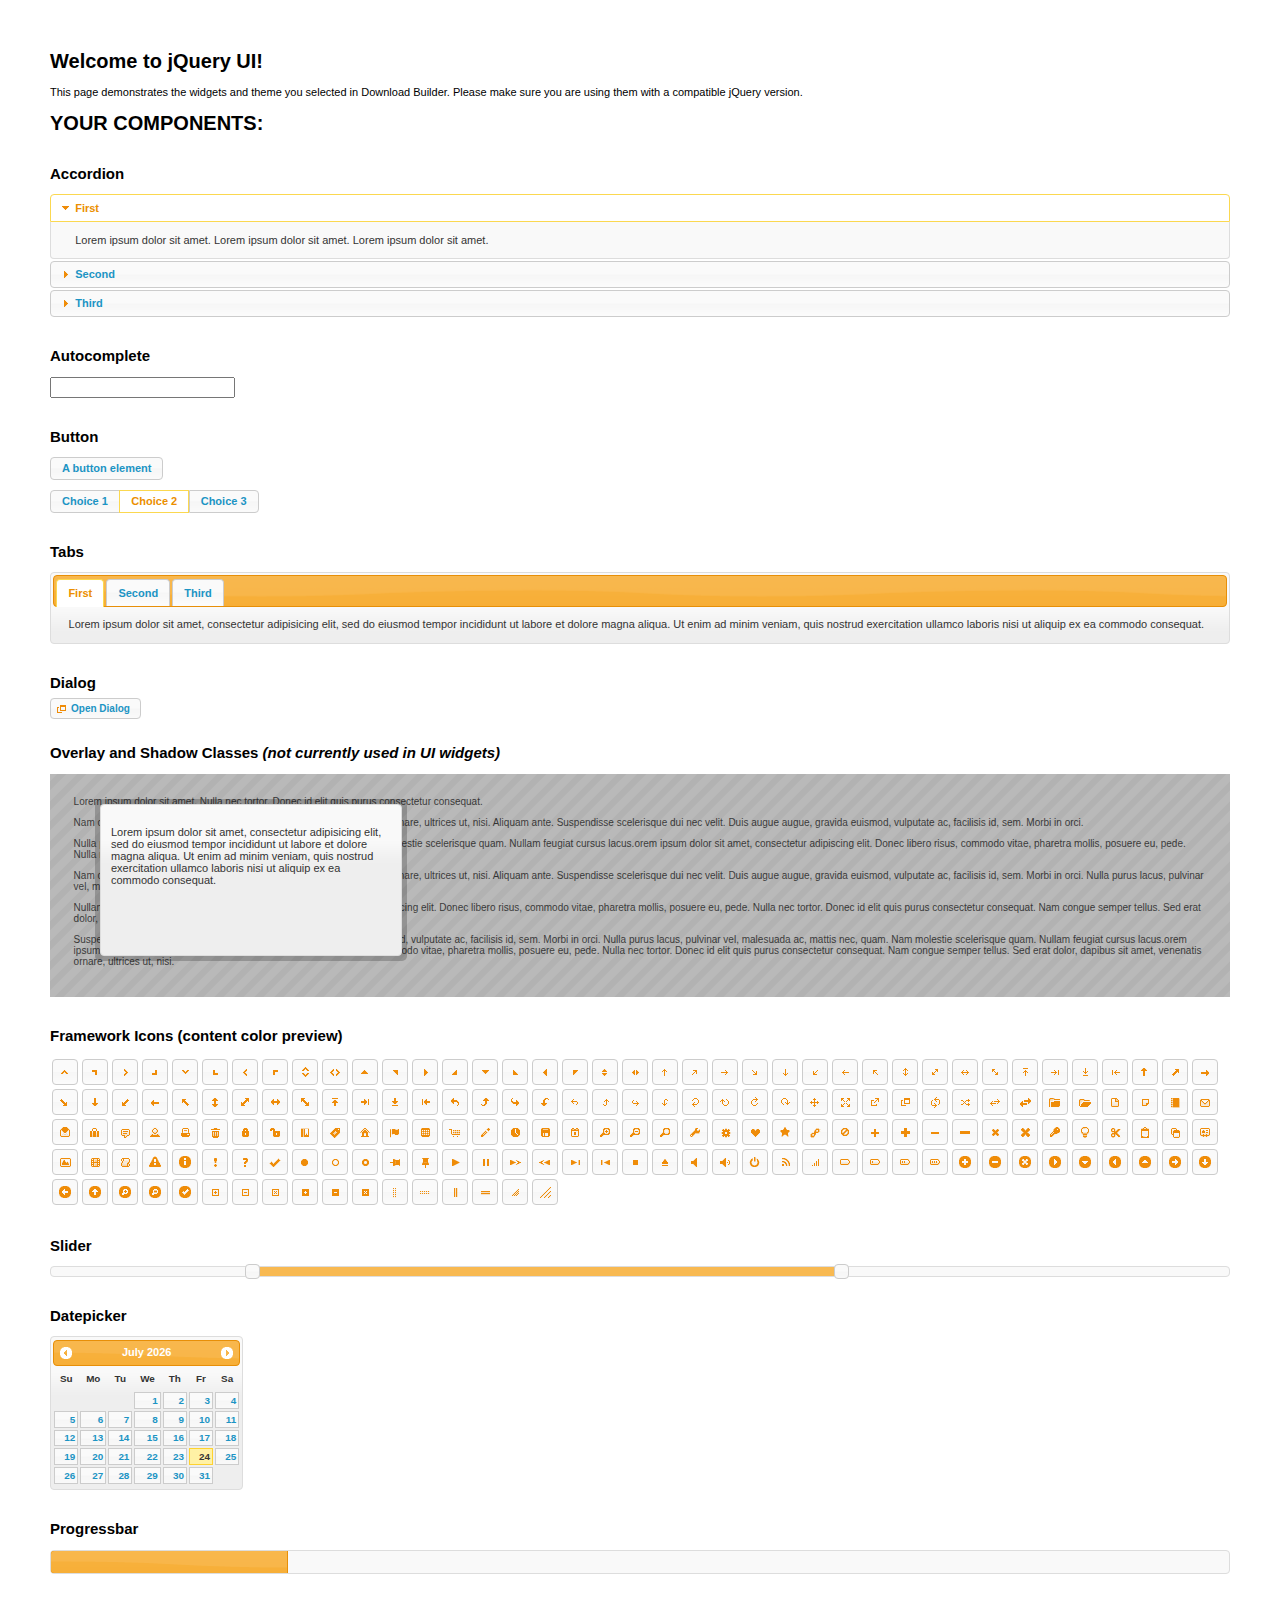
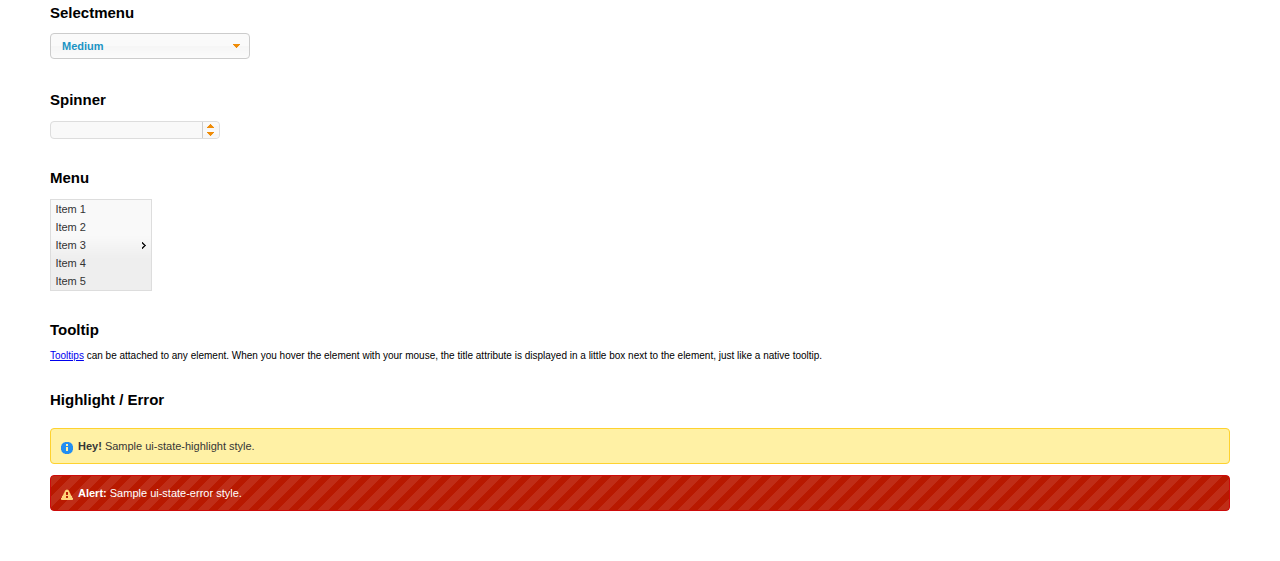
<file: ui/index.html>
<!doctype html>
<html lang="us">
<head>
	<meta charset="utf-8">
	<title>jQuery UI Example Page</title>
	<link href="jquery-ui.css" rel="stylesheet">
	<style>
	body{
		font: 62.5% "Trebuchet MS", sans-serif;
		margin: 50px;
	}
	.demoHeaders {
		margin-top: 2em;
	}
	#dialog-link {
		padding: .4em 1em .4em 20px;
		text-decoration: none;
		position: relative;
	}
	#dialog-link span.ui-icon {
		margin: 0 5px 0 0;
		position: absolute;
		left: .2em;
		top: 50%;
		margin-top: -8px;
	}
	#icons {
		margin: 0;
		padding: 0;
	}
	#icons li {
		margin: 2px;
		position: relative;
		padding: 4px 0;
		cursor: pointer;
		float: left;
		list-style: none;
	}
	#icons span.ui-icon {
		float: left;
		margin: 0 4px;
	}
	.fakewindowcontain .ui-widget-overlay {
		position: absolute;
	}
	select {
		width: 200px;
	}
	</style>
</head>
<body>

<h1>Welcome to jQuery UI!</h1>

<div class="ui-widget">
	<p>This page demonstrates the widgets and theme you selected in Download Builder. Please make sure you are using them with a compatible jQuery version.</p>
</div>

<h1>YOUR COMPONENTS:</h1>


<!-- Accordion -->
<h2 class="demoHeaders">Accordion</h2>
<div id="accordion">
	<h3>First</h3>
	<div>Lorem ipsum dolor sit amet. Lorem ipsum dolor sit amet. Lorem ipsum dolor sit amet.</div>
	<h3>Second</h3>
	<div>Phasellus mattis tincidunt nibh.</div>
	<h3>Third</h3>
	<div>Nam dui erat, auctor a, dignissim quis.</div>
</div>



<!-- Autocomplete -->
<h2 class="demoHeaders">Autocomplete</h2>
<div>
	<input id="autocomplete" title="type &quot;a&quot;">
</div>



<!-- Button -->
<h2 class="demoHeaders">Button</h2>
<button id="button">A button element</button>
<form style="margin-top: 1em;">
	<div id="radioset">
		<input type="radio" id="radio1" name="radio"><label for="radio1">Choice 1</label>
		<input type="radio" id="radio2" name="radio" checked="checked"><label for="radio2">Choice 2</label>
		<input type="radio" id="radio3" name="radio"><label for="radio3">Choice 3</label>
	</div>
</form>



<!-- Tabs -->
<h2 class="demoHeaders">Tabs</h2>
<div id="tabs">
	<ul>
		<li><a href="#tabs-1">First</a></li>
		<li><a href="#tabs-2">Second</a></li>
		<li><a href="#tabs-3">Third</a></li>
	</ul>
	<div id="tabs-1">Lorem ipsum dolor sit amet, consectetur adipisicing elit, sed do eiusmod tempor incididunt ut labore et dolore magna aliqua. Ut enim ad minim veniam, quis nostrud exercitation ullamco laboris nisi ut aliquip ex ea commodo consequat.</div>
	<div id="tabs-2">Phasellus mattis tincidunt nibh. Cras orci urna, blandit id, pretium vel, aliquet ornare, felis. Maecenas scelerisque sem non nisl. Fusce sed lorem in enim dictum bibendum.</div>
	<div id="tabs-3">Nam dui erat, auctor a, dignissim quis, sollicitudin eu, felis. Pellentesque nisi urna, interdum eget, sagittis et, consequat vestibulum, lacus. Mauris porttitor ullamcorper augue.</div>
</div>



<!-- Dialog NOTE: Dialog is not generated by UI in this demo so it can be visually styled in themeroller-->
<h2 class="demoHeaders">Dialog</h2>
<p><a href="#" id="dialog-link" class="ui-state-default ui-corner-all"><span class="ui-icon ui-icon-newwin"></span>Open Dialog</a></p>

<h2 class="demoHeaders">Overlay and Shadow Classes <em>(not currently used in UI widgets)</em></h2>
<div style="position: relative; width: 96%; height: 200px; padding:1% 2%; overflow:hidden;" class="fakewindowcontain">
	<p>Lorem ipsum dolor sit amet,  Nulla nec tortor. Donec id elit quis purus consectetur consequat. </p><p>Nam congue semper tellus. Sed erat dolor, dapibus sit amet, venenatis ornare, ultrices ut, nisi. Aliquam ante. Suspendisse scelerisque dui nec velit. Duis augue augue, gravida euismod, vulputate ac, facilisis id, sem. Morbi in orci. </p><p>Nulla purus lacus, pulvinar vel, malesuada ac, mattis nec, quam. Nam molestie scelerisque quam. Nullam feugiat cursus lacus.orem ipsum dolor sit amet, consectetur adipiscing elit. Donec libero risus, commodo vitae, pharetra mollis, posuere eu, pede. Nulla nec tortor. Donec id elit quis purus consectetur consequat. </p><p>Nam congue semper tellus. Sed erat dolor, dapibus sit amet, venenatis ornare, ultrices ut, nisi. Aliquam ante. Suspendisse scelerisque dui nec velit. Duis augue augue, gravida euismod, vulputate ac, facilisis id, sem. Morbi in orci. Nulla purus lacus, pulvinar vel, malesuada ac, mattis nec, quam. Nam molestie scelerisque quam. </p><p>Nullam feugiat cursus lacus.orem ipsum dolor sit amet, consectetur adipiscing elit. Donec libero risus, commodo vitae, pharetra mollis, posuere eu, pede. Nulla nec tortor. Donec id elit quis purus consectetur consequat. Nam congue semper tellus. Sed erat dolor, dapibus sit amet, venenatis ornare, ultrices ut, nisi. Aliquam ante. </p><p>Suspendisse scelerisque dui nec velit. Duis augue augue, gravida euismod, vulputate ac, facilisis id, sem. Morbi in orci. Nulla purus lacus, pulvinar vel, malesuada ac, mattis nec, quam. Nam molestie scelerisque quam. Nullam feugiat cursus lacus.orem ipsum dolor sit amet, consectetur adipiscing elit. Donec libero risus, commodo vitae, pharetra mollis, posuere eu, pede. Nulla nec tortor. Donec id elit quis purus consectetur consequat. Nam congue semper tellus. Sed erat dolor, dapibus sit amet, venenatis ornare, ultrices ut, nisi. </p>

	<!-- ui-dialog -->
	<div class="ui-overlay"><div class="ui-widget-overlay"></div><div class="ui-widget-shadow ui-corner-all" style="width: 302px; height: 152px; position: absolute; left: 50px; top: 30px;"></div></div>
	<div style="position: absolute; width: 280px; height: 130px;left: 50px; top: 30px; padding: 10px;" class="ui-widget ui-widget-content ui-corner-all">
		<div class="ui-dialog-content ui-widget-content" style="background: none; border: 0;">
			<p>Lorem ipsum dolor sit amet, consectetur adipisicing elit, sed do eiusmod tempor incididunt ut labore et dolore magna aliqua. Ut enim ad minim veniam, quis nostrud exercitation ullamco laboris nisi ut aliquip ex ea commodo consequat.</p>
		</div>
	</div>

</div>

<!-- ui-dialog -->
<div id="dialog" title="Dialog Title">
	<p>Lorem ipsum dolor sit amet, consectetur adipisicing elit, sed do eiusmod tempor incididunt ut labore et dolore magna aliqua. Ut enim ad minim veniam, quis nostrud exercitation ullamco laboris nisi ut aliquip ex ea commodo consequat.</p>
</div>



<h2 class="demoHeaders">Framework Icons (content color preview)</h2>
<ul id="icons" class="ui-widget ui-helper-clearfix">
	<li class="ui-state-default ui-corner-all" title=".ui-icon-carat-1-n"><span class="ui-icon ui-icon-carat-1-n"></span></li>
	<li class="ui-state-default ui-corner-all" title=".ui-icon-carat-1-ne"><span class="ui-icon ui-icon-carat-1-ne"></span></li>
	<li class="ui-state-default ui-corner-all" title=".ui-icon-carat-1-e"><span class="ui-icon ui-icon-carat-1-e"></span></li>
	<li class="ui-state-default ui-corner-all" title=".ui-icon-carat-1-se"><span class="ui-icon ui-icon-carat-1-se"></span></li>
	<li class="ui-state-default ui-corner-all" title=".ui-icon-carat-1-s"><span class="ui-icon ui-icon-carat-1-s"></span></li>
	<li class="ui-state-default ui-corner-all" title=".ui-icon-carat-1-sw"><span class="ui-icon ui-icon-carat-1-sw"></span></li>
	<li class="ui-state-default ui-corner-all" title=".ui-icon-carat-1-w"><span class="ui-icon ui-icon-carat-1-w"></span></li>
	<li class="ui-state-default ui-corner-all" title=".ui-icon-carat-1-nw"><span class="ui-icon ui-icon-carat-1-nw"></span></li>
	<li class="ui-state-default ui-corner-all" title=".ui-icon-carat-2-n-s"><span class="ui-icon ui-icon-carat-2-n-s"></span></li>
	<li class="ui-state-default ui-corner-all" title=".ui-icon-carat-2-e-w"><span class="ui-icon ui-icon-carat-2-e-w"></span></li>
	<li class="ui-state-default ui-corner-all" title=".ui-icon-triangle-1-n"><span class="ui-icon ui-icon-triangle-1-n"></span></li>
	<li class="ui-state-default ui-corner-all" title=".ui-icon-triangle-1-ne"><span class="ui-icon ui-icon-triangle-1-ne"></span></li>
	<li class="ui-state-default ui-corner-all" title=".ui-icon-triangle-1-e"><span class="ui-icon ui-icon-triangle-1-e"></span></li>
	<li class="ui-state-default ui-corner-all" title=".ui-icon-triangle-1-se"><span class="ui-icon ui-icon-triangle-1-se"></span></li>
	<li class="ui-state-default ui-corner-all" title=".ui-icon-triangle-1-s"><span class="ui-icon ui-icon-triangle-1-s"></span></li>
	<li class="ui-state-default ui-corner-all" title=".ui-icon-triangle-1-sw"><span class="ui-icon ui-icon-triangle-1-sw"></span></li>
	<li class="ui-state-default ui-corner-all" title=".ui-icon-triangle-1-w"><span class="ui-icon ui-icon-triangle-1-w"></span></li>
	<li class="ui-state-default ui-corner-all" title=".ui-icon-triangle-1-nw"><span class="ui-icon ui-icon-triangle-1-nw"></span></li>
	<li class="ui-state-default ui-corner-all" title=".ui-icon-triangle-2-n-s"><span class="ui-icon ui-icon-triangle-2-n-s"></span></li>
	<li class="ui-state-default ui-corner-all" title=".ui-icon-triangle-2-e-w"><span class="ui-icon ui-icon-triangle-2-e-w"></span></li>
	<li class="ui-state-default ui-corner-all" title=".ui-icon-arrow-1-n"><span class="ui-icon ui-icon-arrow-1-n"></span></li>
	<li class="ui-state-default ui-corner-all" title=".ui-icon-arrow-1-ne"><span class="ui-icon ui-icon-arrow-1-ne"></span></li>
	<li class="ui-state-default ui-corner-all" title=".ui-icon-arrow-1-e"><span class="ui-icon ui-icon-arrow-1-e"></span></li>
	<li class="ui-state-default ui-corner-all" title=".ui-icon-arrow-1-se"><span class="ui-icon ui-icon-arrow-1-se"></span></li>
	<li class="ui-state-default ui-corner-all" title=".ui-icon-arrow-1-s"><span class="ui-icon ui-icon-arrow-1-s"></span></li>
	<li class="ui-state-default ui-corner-all" title=".ui-icon-arrow-1-sw"><span class="ui-icon ui-icon-arrow-1-sw"></span></li>
	<li class="ui-state-default ui-corner-all" title=".ui-icon-arrow-1-w"><span class="ui-icon ui-icon-arrow-1-w"></span></li>
	<li class="ui-state-default ui-corner-all" title=".ui-icon-arrow-1-nw"><span class="ui-icon ui-icon-arrow-1-nw"></span></li>
	<li class="ui-state-default ui-corner-all" title=".ui-icon-arrow-2-n-s"><span class="ui-icon ui-icon-arrow-2-n-s"></span></li>
	<li class="ui-state-default ui-corner-all" title=".ui-icon-arrow-2-ne-sw"><span class="ui-icon ui-icon-arrow-2-ne-sw"></span></li>
	<li class="ui-state-default ui-corner-all" title=".ui-icon-arrow-2-e-w"><span class="ui-icon ui-icon-arrow-2-e-w"></span></li>
	<li class="ui-state-default ui-corner-all" title=".ui-icon-arrow-2-se-nw"><span class="ui-icon ui-icon-arrow-2-se-nw"></span></li>
	<li class="ui-state-default ui-corner-all" title=".ui-icon-arrowstop-1-n"><span class="ui-icon ui-icon-arrowstop-1-n"></span></li>
	<li class="ui-state-default ui-corner-all" title=".ui-icon-arrowstop-1-e"><span class="ui-icon ui-icon-arrowstop-1-e"></span></li>
	<li class="ui-state-default ui-corner-all" title=".ui-icon-arrowstop-1-s"><span class="ui-icon ui-icon-arrowstop-1-s"></span></li>
	<li class="ui-state-default ui-corner-all" title=".ui-icon-arrowstop-1-w"><span class="ui-icon ui-icon-arrowstop-1-w"></span></li>
	<li class="ui-state-default ui-corner-all" title=".ui-icon-arrowthick-1-n"><span class="ui-icon ui-icon-arrowthick-1-n"></span></li>
	<li class="ui-state-default ui-corner-all" title=".ui-icon-arrowthick-1-ne"><span class="ui-icon ui-icon-arrowthick-1-ne"></span></li>
	<li class="ui-state-default ui-corner-all" title=".ui-icon-arrowthick-1-e"><span class="ui-icon ui-icon-arrowthick-1-e"></span></li>
	<li class="ui-state-default ui-corner-all" title=".ui-icon-arrowthick-1-se"><span class="ui-icon ui-icon-arrowthick-1-se"></span></li>
	<li class="ui-state-default ui-corner-all" title=".ui-icon-arrowthick-1-s"><span class="ui-icon ui-icon-arrowthick-1-s"></span></li>
	<li class="ui-state-default ui-corner-all" title=".ui-icon-arrowthick-1-sw"><span class="ui-icon ui-icon-arrowthick-1-sw"></span></li>
	<li class="ui-state-default ui-corner-all" title=".ui-icon-arrowthick-1-w"><span class="ui-icon ui-icon-arrowthick-1-w"></span></li>
	<li class="ui-state-default ui-corner-all" title=".ui-icon-arrowthick-1-nw"><span class="ui-icon ui-icon-arrowthick-1-nw"></span></li>
	<li class="ui-state-default ui-corner-all" title=".ui-icon-arrowthick-2-n-s"><span class="ui-icon ui-icon-arrowthick-2-n-s"></span></li>
	<li class="ui-state-default ui-corner-all" title=".ui-icon-arrowthick-2-ne-sw"><span class="ui-icon ui-icon-arrowthick-2-ne-sw"></span></li>
	<li class="ui-state-default ui-corner-all" title=".ui-icon-arrowthick-2-e-w"><span class="ui-icon ui-icon-arrowthick-2-e-w"></span></li>
	<li class="ui-state-default ui-corner-all" title=".ui-icon-arrowthick-2-se-nw"><span class="ui-icon ui-icon-arrowthick-2-se-nw"></span></li>
	<li class="ui-state-default ui-corner-all" title=".ui-icon-arrowthickstop-1-n"><span class="ui-icon ui-icon-arrowthickstop-1-n"></span></li>
	<li class="ui-state-default ui-corner-all" title=".ui-icon-arrowthickstop-1-e"><span class="ui-icon ui-icon-arrowthickstop-1-e"></span></li>
	<li class="ui-state-default ui-corner-all" title=".ui-icon-arrowthickstop-1-s"><span class="ui-icon ui-icon-arrowthickstop-1-s"></span></li>
	<li class="ui-state-default ui-corner-all" title=".ui-icon-arrowthickstop-1-w"><span class="ui-icon ui-icon-arrowthickstop-1-w"></span></li>
	<li class="ui-state-default ui-corner-all" title=".ui-icon-arrowreturnthick-1-w"><span class="ui-icon ui-icon-arrowreturnthick-1-w"></span></li>
	<li class="ui-state-default ui-corner-all" title=".ui-icon-arrowreturnthick-1-n"><span class="ui-icon ui-icon-arrowreturnthick-1-n"></span></li>
	<li class="ui-state-default ui-corner-all" title=".ui-icon-arrowreturnthick-1-e"><span class="ui-icon ui-icon-arrowreturnthick-1-e"></span></li>
	<li class="ui-state-default ui-corner-all" title=".ui-icon-arrowreturnthick-1-s"><span class="ui-icon ui-icon-arrowreturnthick-1-s"></span></li>
	<li class="ui-state-default ui-corner-all" title=".ui-icon-arrowreturn-1-w"><span class="ui-icon ui-icon-arrowreturn-1-w"></span></li>
	<li class="ui-state-default ui-corner-all" title=".ui-icon-arrowreturn-1-n"><span class="ui-icon ui-icon-arrowreturn-1-n"></span></li>
	<li class="ui-state-default ui-corner-all" title=".ui-icon-arrowreturn-1-e"><span class="ui-icon ui-icon-arrowreturn-1-e"></span></li>
	<li class="ui-state-default ui-corner-all" title=".ui-icon-arrowreturn-1-s"><span class="ui-icon ui-icon-arrowreturn-1-s"></span></li>
	<li class="ui-state-default ui-corner-all" title=".ui-icon-arrowrefresh-1-w"><span class="ui-icon ui-icon-arrowrefresh-1-w"></span></li>
	<li class="ui-state-default ui-corner-all" title=".ui-icon-arrowrefresh-1-n"><span class="ui-icon ui-icon-arrowrefresh-1-n"></span></li>
	<li class="ui-state-default ui-corner-all" title=".ui-icon-arrowrefresh-1-e"><span class="ui-icon ui-icon-arrowrefresh-1-e"></span></li>
	<li class="ui-state-default ui-corner-all" title=".ui-icon-arrowrefresh-1-s"><span class="ui-icon ui-icon-arrowrefresh-1-s"></span></li>
	<li class="ui-state-default ui-corner-all" title=".ui-icon-arrow-4"><span class="ui-icon ui-icon-arrow-4"></span></li>
	<li class="ui-state-default ui-corner-all" title=".ui-icon-arrow-4-diag"><span class="ui-icon ui-icon-arrow-4-diag"></span></li>
	<li class="ui-state-default ui-corner-all" title=".ui-icon-extlink"><span class="ui-icon ui-icon-extlink"></span></li>
	<li class="ui-state-default ui-corner-all" title=".ui-icon-newwin"><span class="ui-icon ui-icon-newwin"></span></li>
	<li class="ui-state-default ui-corner-all" title=".ui-icon-refresh"><span class="ui-icon ui-icon-refresh"></span></li>
	<li class="ui-state-default ui-corner-all" title=".ui-icon-shuffle"><span class="ui-icon ui-icon-shuffle"></span></li>
	<li class="ui-state-default ui-corner-all" title=".ui-icon-transfer-e-w"><span class="ui-icon ui-icon-transfer-e-w"></span></li>
	<li class="ui-state-default ui-corner-all" title=".ui-icon-transferthick-e-w"><span class="ui-icon ui-icon-transferthick-e-w"></span></li>
	<li class="ui-state-default ui-corner-all" title=".ui-icon-folder-collapsed"><span class="ui-icon ui-icon-folder-collapsed"></span></li>
	<li class="ui-state-default ui-corner-all" title=".ui-icon-folder-open"><span class="ui-icon ui-icon-folder-open"></span></li>
	<li class="ui-state-default ui-corner-all" title=".ui-icon-document"><span class="ui-icon ui-icon-document"></span></li>
	<li class="ui-state-default ui-corner-all" title=".ui-icon-document-b"><span class="ui-icon ui-icon-document-b"></span></li>
	<li class="ui-state-default ui-corner-all" title=".ui-icon-note"><span class="ui-icon ui-icon-note"></span></li>
	<li class="ui-state-default ui-corner-all" title=".ui-icon-mail-closed"><span class="ui-icon ui-icon-mail-closed"></span></li>
	<li class="ui-state-default ui-corner-all" title=".ui-icon-mail-open"><span class="ui-icon ui-icon-mail-open"></span></li>
	<li class="ui-state-default ui-corner-all" title=".ui-icon-suitcase"><span class="ui-icon ui-icon-suitcase"></span></li>
	<li class="ui-state-default ui-corner-all" title=".ui-icon-comment"><span class="ui-icon ui-icon-comment"></span></li>
	<li class="ui-state-default ui-corner-all" title=".ui-icon-person"><span class="ui-icon ui-icon-person"></span></li>
	<li class="ui-state-default ui-corner-all" title=".ui-icon-print"><span class="ui-icon ui-icon-print"></span></li>
	<li class="ui-state-default ui-corner-all" title=".ui-icon-trash"><span class="ui-icon ui-icon-trash"></span></li>
	<li class="ui-state-default ui-corner-all" title=".ui-icon-locked"><span class="ui-icon ui-icon-locked"></span></li>
	<li class="ui-state-default ui-corner-all" title=".ui-icon-unlocked"><span class="ui-icon ui-icon-unlocked"></span></li>
	<li class="ui-state-default ui-corner-all" title=".ui-icon-bookmark"><span class="ui-icon ui-icon-bookmark"></span></li>
	<li class="ui-state-default ui-corner-all" title=".ui-icon-tag"><span class="ui-icon ui-icon-tag"></span></li>
	<li class="ui-state-default ui-corner-all" title=".ui-icon-home"><span class="ui-icon ui-icon-home"></span></li>
	<li class="ui-state-default ui-corner-all" title=".ui-icon-flag"><span class="ui-icon ui-icon-flag"></span></li>
	<li class="ui-state-default ui-corner-all" title=".ui-icon-calculator"><span class="ui-icon ui-icon-calculator"></span></li>
	<li class="ui-state-default ui-corner-all" title=".ui-icon-cart"><span class="ui-icon ui-icon-cart"></span></li>
	<li class="ui-state-default ui-corner-all" title=".ui-icon-pencil"><span class="ui-icon ui-icon-pencil"></span></li>
	<li class="ui-state-default ui-corner-all" title=".ui-icon-clock"><span class="ui-icon ui-icon-clock"></span></li>
	<li class="ui-state-default ui-corner-all" title=".ui-icon-disk"><span class="ui-icon ui-icon-disk"></span></li>
	<li class="ui-state-default ui-corner-all" title=".ui-icon-calendar"><span class="ui-icon ui-icon-calendar"></span></li>
	<li class="ui-state-default ui-corner-all" title=".ui-icon-zoomin"><span class="ui-icon ui-icon-zoomin"></span></li>
	<li class="ui-state-default ui-corner-all" title=".ui-icon-zoomout"><span class="ui-icon ui-icon-zoomout"></span></li>
	<li class="ui-state-default ui-corner-all" title=".ui-icon-search"><span class="ui-icon ui-icon-search"></span></li>
	<li class="ui-state-default ui-corner-all" title=".ui-icon-wrench"><span class="ui-icon ui-icon-wrench"></span></li>
	<li class="ui-state-default ui-corner-all" title=".ui-icon-gear"><span class="ui-icon ui-icon-gear"></span></li>
	<li class="ui-state-default ui-corner-all" title=".ui-icon-heart"><span class="ui-icon ui-icon-heart"></span></li>
	<li class="ui-state-default ui-corner-all" title=".ui-icon-star"><span class="ui-icon ui-icon-star"></span></li>
	<li class="ui-state-default ui-corner-all" title=".ui-icon-link"><span class="ui-icon ui-icon-link"></span></li>
	<li class="ui-state-default ui-corner-all" title=".ui-icon-cancel"><span class="ui-icon ui-icon-cancel"></span></li>
	<li class="ui-state-default ui-corner-all" title=".ui-icon-plus"><span class="ui-icon ui-icon-plus"></span></li>
	<li class="ui-state-default ui-corner-all" title=".ui-icon-plusthick"><span class="ui-icon ui-icon-plusthick"></span></li>
	<li class="ui-state-default ui-corner-all" title=".ui-icon-minus"><span class="ui-icon ui-icon-minus"></span></li>
	<li class="ui-state-default ui-corner-all" title=".ui-icon-minusthick"><span class="ui-icon ui-icon-minusthick"></span></li>
	<li class="ui-state-default ui-corner-all" title=".ui-icon-close"><span class="ui-icon ui-icon-close"></span></li>
	<li class="ui-state-default ui-corner-all" title=".ui-icon-closethick"><span class="ui-icon ui-icon-closethick"></span></li>
	<li class="ui-state-default ui-corner-all" title=".ui-icon-key"><span class="ui-icon ui-icon-key"></span></li>
	<li class="ui-state-default ui-corner-all" title=".ui-icon-lightbulb"><span class="ui-icon ui-icon-lightbulb"></span></li>
	<li class="ui-state-default ui-corner-all" title=".ui-icon-scissors"><span class="ui-icon ui-icon-scissors"></span></li>
	<li class="ui-state-default ui-corner-all" title=".ui-icon-clipboard"><span class="ui-icon ui-icon-clipboard"></span></li>
	<li class="ui-state-default ui-corner-all" title=".ui-icon-copy"><span class="ui-icon ui-icon-copy"></span></li>
	<li class="ui-state-default ui-corner-all" title=".ui-icon-contact"><span class="ui-icon ui-icon-contact"></span></li>
	<li class="ui-state-default ui-corner-all" title=".ui-icon-image"><span class="ui-icon ui-icon-image"></span></li>
	<li class="ui-state-default ui-corner-all" title=".ui-icon-video"><span class="ui-icon ui-icon-video"></span></li>
	<li class="ui-state-default ui-corner-all" title=".ui-icon-script"><span class="ui-icon ui-icon-script"></span></li>
	<li class="ui-state-default ui-corner-all" title=".ui-icon-alert"><span class="ui-icon ui-icon-alert"></span></li>
	<li class="ui-state-default ui-corner-all" title=".ui-icon-info"><span class="ui-icon ui-icon-info"></span></li>
	<li class="ui-state-default ui-corner-all" title=".ui-icon-notice"><span class="ui-icon ui-icon-notice"></span></li>
	<li class="ui-state-default ui-corner-all" title=".ui-icon-help"><span class="ui-icon ui-icon-help"></span></li>
	<li class="ui-state-default ui-corner-all" title=".ui-icon-check"><span class="ui-icon ui-icon-check"></span></li>
	<li class="ui-state-default ui-corner-all" title=".ui-icon-bullet"><span class="ui-icon ui-icon-bullet"></span></li>
	<li class="ui-state-default ui-corner-all" title=".ui-icon-radio-off"><span class="ui-icon ui-icon-radio-off"></span></li>
	<li class="ui-state-default ui-corner-all" title=".ui-icon-radio-on"><span class="ui-icon ui-icon-radio-on"></span></li>
	<li class="ui-state-default ui-corner-all" title=".ui-icon-pin-w"><span class="ui-icon ui-icon-pin-w"></span></li>
	<li class="ui-state-default ui-corner-all" title=".ui-icon-pin-s"><span class="ui-icon ui-icon-pin-s"></span></li>
	<li class="ui-state-default ui-corner-all" title=".ui-icon-play"><span class="ui-icon ui-icon-play"></span></li>
	<li class="ui-state-default ui-corner-all" title=".ui-icon-pause"><span class="ui-icon ui-icon-pause"></span></li>
	<li class="ui-state-default ui-corner-all" title=".ui-icon-seek-next"><span class="ui-icon ui-icon-seek-next"></span></li>
	<li class="ui-state-default ui-corner-all" title=".ui-icon-seek-prev"><span class="ui-icon ui-icon-seek-prev"></span></li>
	<li class="ui-state-default ui-corner-all" title=".ui-icon-seek-end"><span class="ui-icon ui-icon-seek-end"></span></li>
	<li class="ui-state-default ui-corner-all" title=".ui-icon-seek-first"><span class="ui-icon ui-icon-seek-first"></span></li>
	<li class="ui-state-default ui-corner-all" title=".ui-icon-stop"><span class="ui-icon ui-icon-stop"></span></li>
	<li class="ui-state-default ui-corner-all" title=".ui-icon-eject"><span class="ui-icon ui-icon-eject"></span></li>
	<li class="ui-state-default ui-corner-all" title=".ui-icon-volume-off"><span class="ui-icon ui-icon-volume-off"></span></li>
	<li class="ui-state-default ui-corner-all" title=".ui-icon-volume-on"><span class="ui-icon ui-icon-volume-on"></span></li>
	<li class="ui-state-default ui-corner-all" title=".ui-icon-power"><span class="ui-icon ui-icon-power"></span></li>
	<li class="ui-state-default ui-corner-all" title=".ui-icon-signal-diag"><span class="ui-icon ui-icon-signal-diag"></span></li>
	<li class="ui-state-default ui-corner-all" title=".ui-icon-signal"><span class="ui-icon ui-icon-signal"></span></li>
	<li class="ui-state-default ui-corner-all" title=".ui-icon-battery-0"><span class="ui-icon ui-icon-battery-0"></span></li>
	<li class="ui-state-default ui-corner-all" title=".ui-icon-battery-1"><span class="ui-icon ui-icon-battery-1"></span></li>
	<li class="ui-state-default ui-corner-all" title=".ui-icon-battery-2"><span class="ui-icon ui-icon-battery-2"></span></li>
	<li class="ui-state-default ui-corner-all" title=".ui-icon-battery-3"><span class="ui-icon ui-icon-battery-3"></span></li>
	<li class="ui-state-default ui-corner-all" title=".ui-icon-circle-plus"><span class="ui-icon ui-icon-circle-plus"></span></li>
	<li class="ui-state-default ui-corner-all" title=".ui-icon-circle-minus"><span class="ui-icon ui-icon-circle-minus"></span></li>
	<li class="ui-state-default ui-corner-all" title=".ui-icon-circle-close"><span class="ui-icon ui-icon-circle-close"></span></li>
	<li class="ui-state-default ui-corner-all" title=".ui-icon-circle-triangle-e"><span class="ui-icon ui-icon-circle-triangle-e"></span></li>
	<li class="ui-state-default ui-corner-all" title=".ui-icon-circle-triangle-s"><span class="ui-icon ui-icon-circle-triangle-s"></span></li>
	<li class="ui-state-default ui-corner-all" title=".ui-icon-circle-triangle-w"><span class="ui-icon ui-icon-circle-triangle-w"></span></li>
	<li class="ui-state-default ui-corner-all" title=".ui-icon-circle-triangle-n"><span class="ui-icon ui-icon-circle-triangle-n"></span></li>
	<li class="ui-state-default ui-corner-all" title=".ui-icon-circle-arrow-e"><span class="ui-icon ui-icon-circle-arrow-e"></span></li>
	<li class="ui-state-default ui-corner-all" title=".ui-icon-circle-arrow-s"><span class="ui-icon ui-icon-circle-arrow-s"></span></li>
	<li class="ui-state-default ui-corner-all" title=".ui-icon-circle-arrow-w"><span class="ui-icon ui-icon-circle-arrow-w"></span></li>
	<li class="ui-state-default ui-corner-all" title=".ui-icon-circle-arrow-n"><span class="ui-icon ui-icon-circle-arrow-n"></span></li>
	<li class="ui-state-default ui-corner-all" title=".ui-icon-circle-zoomin"><span class="ui-icon ui-icon-circle-zoomin"></span></li>
	<li class="ui-state-default ui-corner-all" title=".ui-icon-circle-zoomout"><span class="ui-icon ui-icon-circle-zoomout"></span></li>
	<li class="ui-state-default ui-corner-all" title=".ui-icon-circle-check"><span class="ui-icon ui-icon-circle-check"></span></li>
	<li class="ui-state-default ui-corner-all" title=".ui-icon-circlesmall-plus"><span class="ui-icon ui-icon-circlesmall-plus"></span></li>
	<li class="ui-state-default ui-corner-all" title=".ui-icon-circlesmall-minus"><span class="ui-icon ui-icon-circlesmall-minus"></span></li>
	<li class="ui-state-default ui-corner-all" title=".ui-icon-circlesmall-close"><span class="ui-icon ui-icon-circlesmall-close"></span></li>
	<li class="ui-state-default ui-corner-all" title=".ui-icon-squaresmall-plus"><span class="ui-icon ui-icon-squaresmall-plus"></span></li>
	<li class="ui-state-default ui-corner-all" title=".ui-icon-squaresmall-minus"><span class="ui-icon ui-icon-squaresmall-minus"></span></li>
	<li class="ui-state-default ui-corner-all" title=".ui-icon-squaresmall-close"><span class="ui-icon ui-icon-squaresmall-close"></span></li>
	<li class="ui-state-default ui-corner-all" title=".ui-icon-grip-dotted-vertical"><span class="ui-icon ui-icon-grip-dotted-vertical"></span></li>
	<li class="ui-state-default ui-corner-all" title=".ui-icon-grip-dotted-horizontal"><span class="ui-icon ui-icon-grip-dotted-horizontal"></span></li>
	<li class="ui-state-default ui-corner-all" title=".ui-icon-grip-solid-vertical"><span class="ui-icon ui-icon-grip-solid-vertical"></span></li>
	<li class="ui-state-default ui-corner-all" title=".ui-icon-grip-solid-horizontal"><span class="ui-icon ui-icon-grip-solid-horizontal"></span></li>
	<li class="ui-state-default ui-corner-all" title=".ui-icon-gripsmall-diagonal-se"><span class="ui-icon ui-icon-gripsmall-diagonal-se"></span></li>
	<li class="ui-state-default ui-corner-all" title=".ui-icon-grip-diagonal-se"><span class="ui-icon ui-icon-grip-diagonal-se"></span></li>
</ul>


<!-- Slider -->
<h2 class="demoHeaders">Slider</h2>
<div id="slider"></div>



<!-- Datepicker -->
<h2 class="demoHeaders">Datepicker</h2>
<div id="datepicker"></div>



<!-- Progressbar -->
<h2 class="demoHeaders">Progressbar</h2>
<div id="progressbar"></div>



<!-- Progressbar -->
<h2 class="demoHeaders">Selectmenu</h2>
<select id="selectmenu">
	<option>Slower</option>
	<option>Slow</option>
	<option selected="selected">Medium</option>
	<option>Fast</option>
	<option>Faster</option>
</select>



<!-- Spinner -->
<h2 class="demoHeaders">Spinner</h2>
<input id="spinner">



<!-- Menu -->
<h2 class="demoHeaders">Menu</h2>
<ul style="width:100px;" id="menu">
	<li>Item 1</li>
	<li>Item 2</li>
	<li>Item 3
		<ul>
			<li>Item 3-1</li>
			<li>Item 3-2</li>
			<li>Item 3-3</li>
			<li>Item 3-4</li>
			<li>Item 3-5</li>
		</ul>
	</li>
	<li>Item 4</li>
	<li>Item 5</li>
</ul>



<!-- Tooltip -->
<h2 class="demoHeaders">Tooltip</h2>
<p id="tooltip">
	<a href="#" title="That&apos;s what this widget is">Tooltips</a> can be attached to any element. When you hover
the element with your mouse, the title attribute is displayed in a little box next to the element, just like a native tooltip.
</p>


<!-- Highlight / Error -->
<h2 class="demoHeaders">Highlight / Error</h2>
<div class="ui-widget">
	<div class="ui-state-highlight ui-corner-all" style="margin-top: 20px; padding: 0 .7em;">
		<p><span class="ui-icon ui-icon-info" style="float: left; margin-right: .3em;"></span>
		<strong>Hey!</strong> Sample ui-state-highlight style.</p>
	</div>
</div>
<br>
<div class="ui-widget">
	<div class="ui-state-error ui-corner-all" style="padding: 0 .7em;">
		<p><span class="ui-icon ui-icon-alert" style="float: left; margin-right: .3em;"></span>
		<strong>Alert:</strong> Sample ui-state-error style.</p>
	</div>
</div>

<script src="external/jquery/jquery.js"></script>
<script src="jquery-ui.js"></script>
<script>

$( "#accordion" ).accordion();



var availableTags = [
	"ActionScript",
	"AppleScript",
	"Asp",
	"BASIC",
	"C",
	"C++",
	"Clojure",
	"COBOL",
	"ColdFusion",
	"Erlang",
	"Fortran",
	"Groovy",
	"Haskell",
	"Java",
	"JavaScript",
	"Lisp",
	"Perl",
	"PHP",
	"Python",
	"Ruby",
	"Scala",
	"Scheme"
];
$( "#autocomplete" ).autocomplete({
	source: availableTags
});



$( "#button" ).button();
$( "#radioset" ).buttonset();



$( "#tabs" ).tabs();



$( "#dialog" ).dialog({
	autoOpen: false,
	width: 400,
	buttons: [
		{
			text: "Ok",
			click: function() {
				$( this ).dialog( "close" );
			}
		},
		{
			text: "Cancel",
			click: function() {
				$( this ).dialog( "close" );
			}
		}
	]
});

// Link to open the dialog
$( "#dialog-link" ).click(function( event ) {
	$( "#dialog" ).dialog( "open" );
	event.preventDefault();
});



$( "#datepicker" ).datepicker({
	inline: true
});



$( "#slider" ).slider({
	range: true,
	values: [ 17, 67 ]
});



$( "#progressbar" ).progressbar({
	value: 20
});



$( "#spinner" ).spinner();



$( "#menu" ).menu();



$( "#tooltip" ).tooltip();



$( "#selectmenu" ).selectmenu();


// Hover states on the static widgets
$( "#dialog-link, #icons li" ).hover(
	function() {
		$( this ).addClass( "ui-state-hover" );
	},
	function() {
		$( this ).removeClass( "ui-state-hover" );
	}
);
</script>
</body>
</html>
</file>
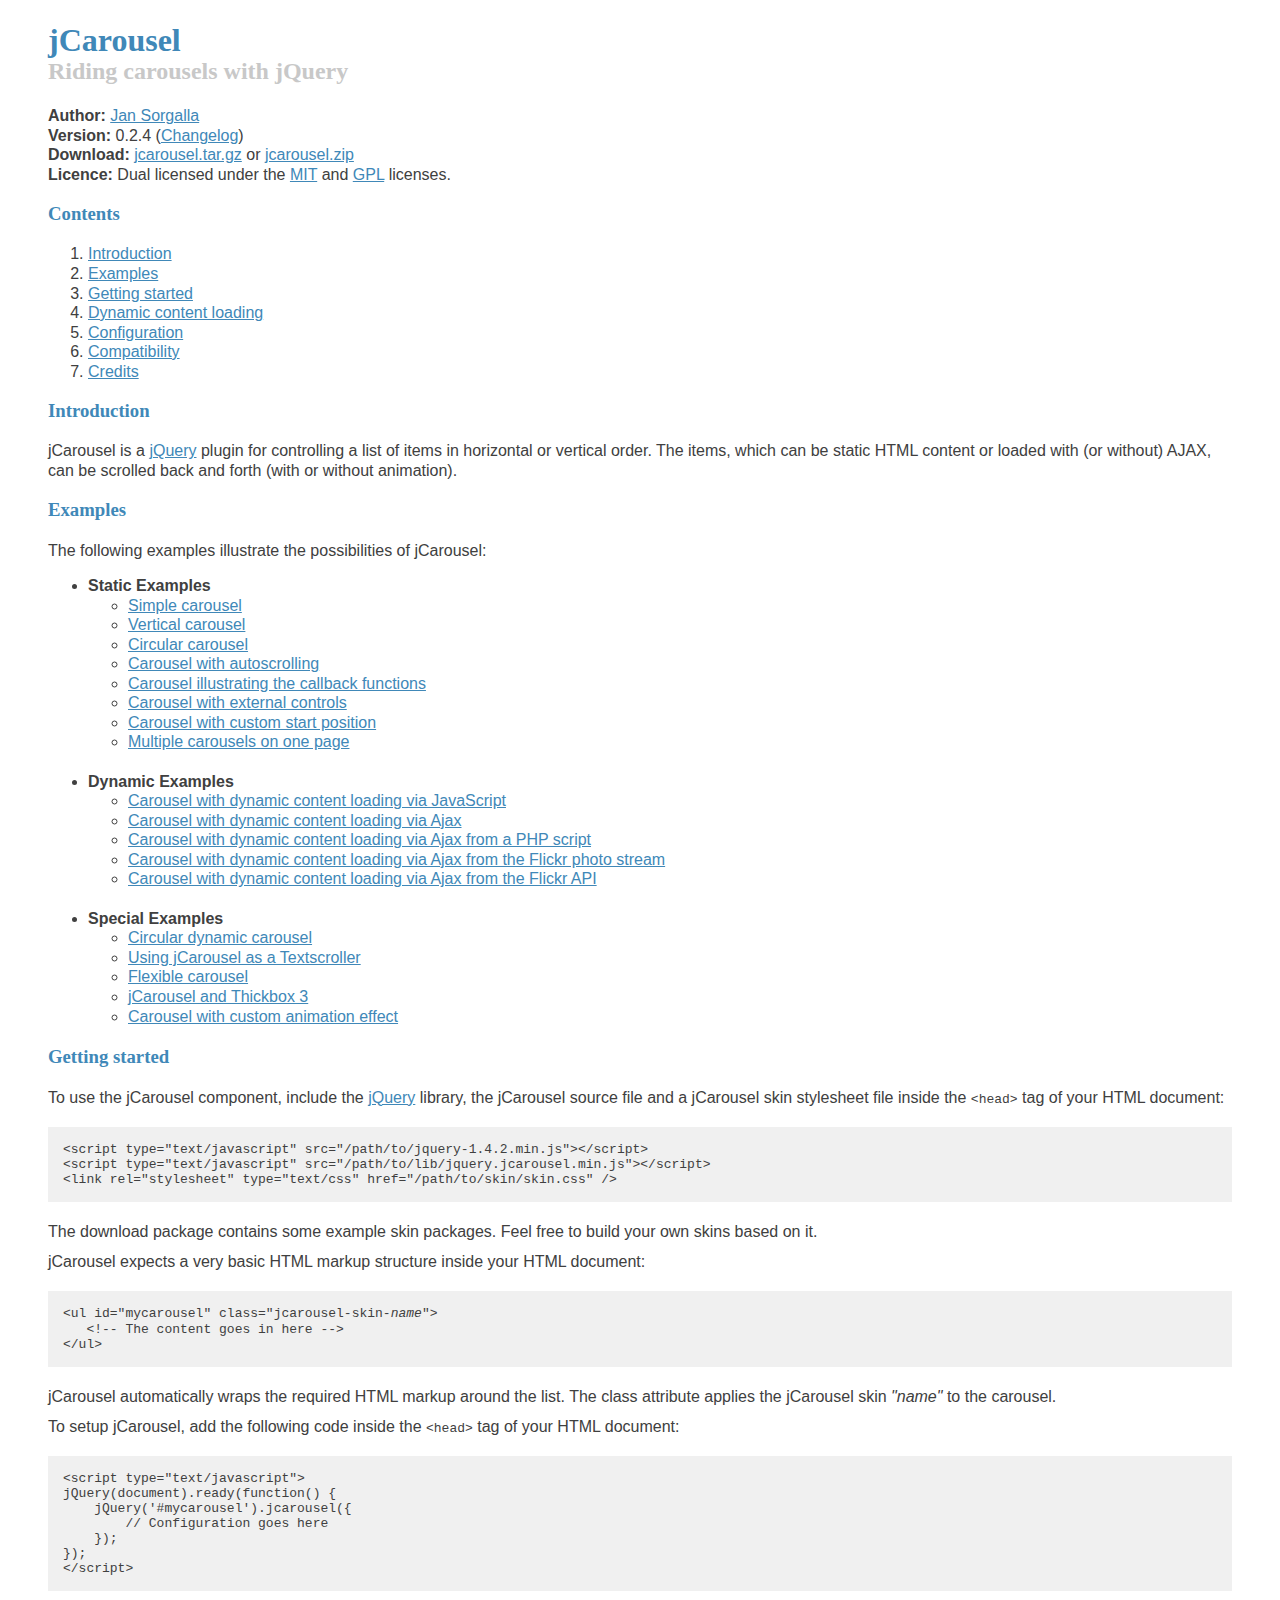
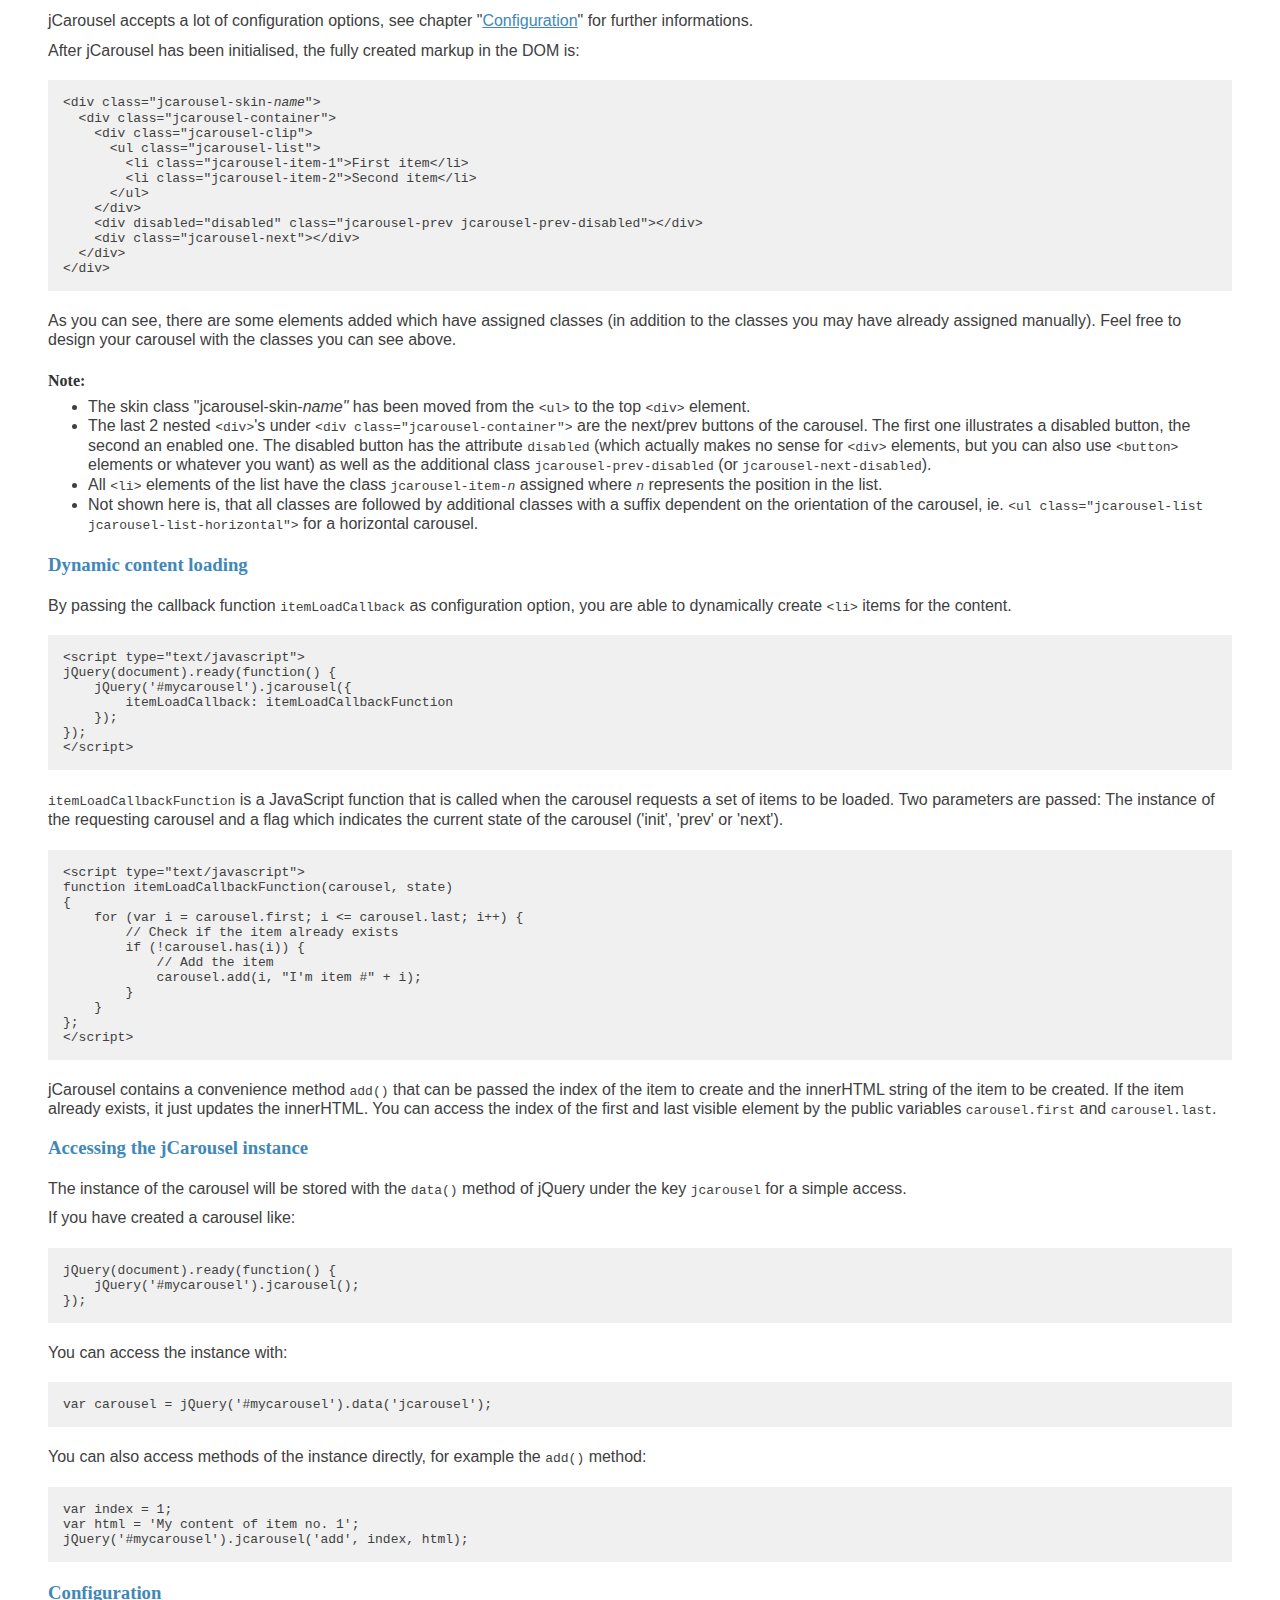
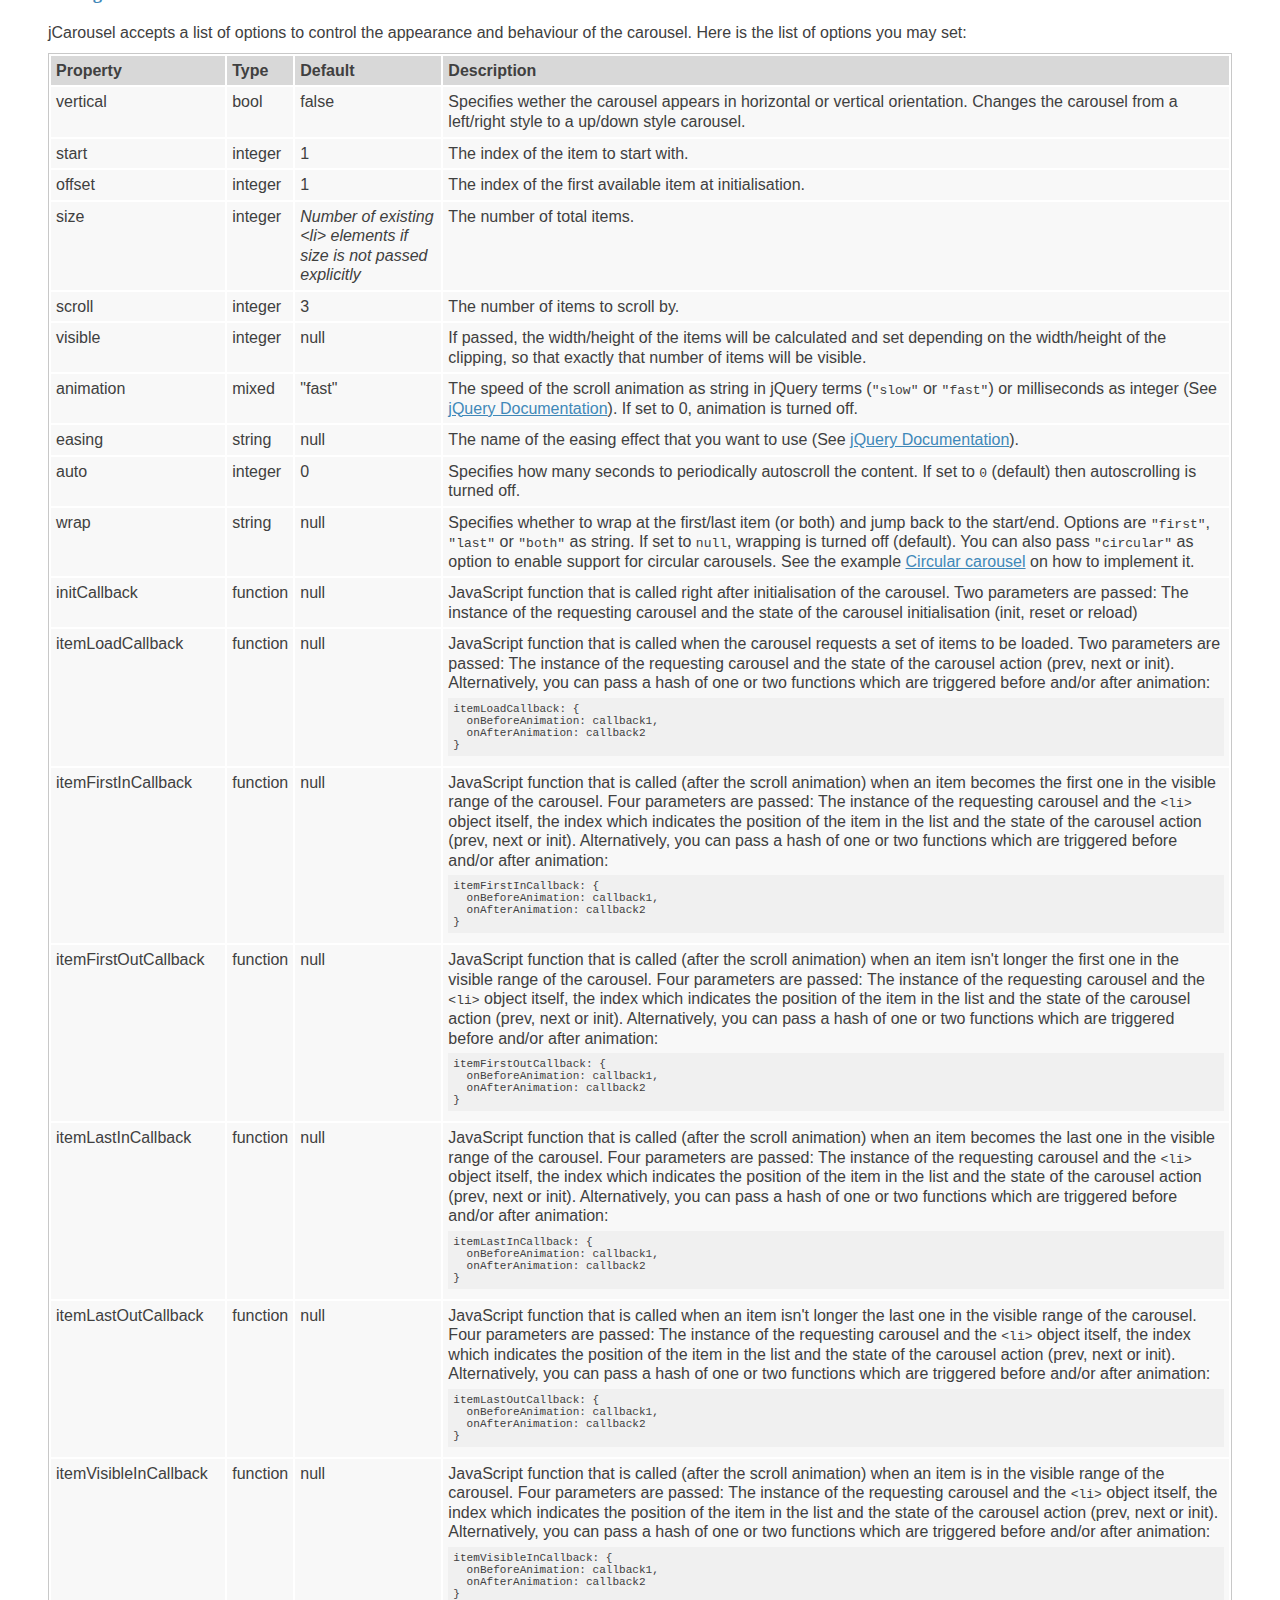
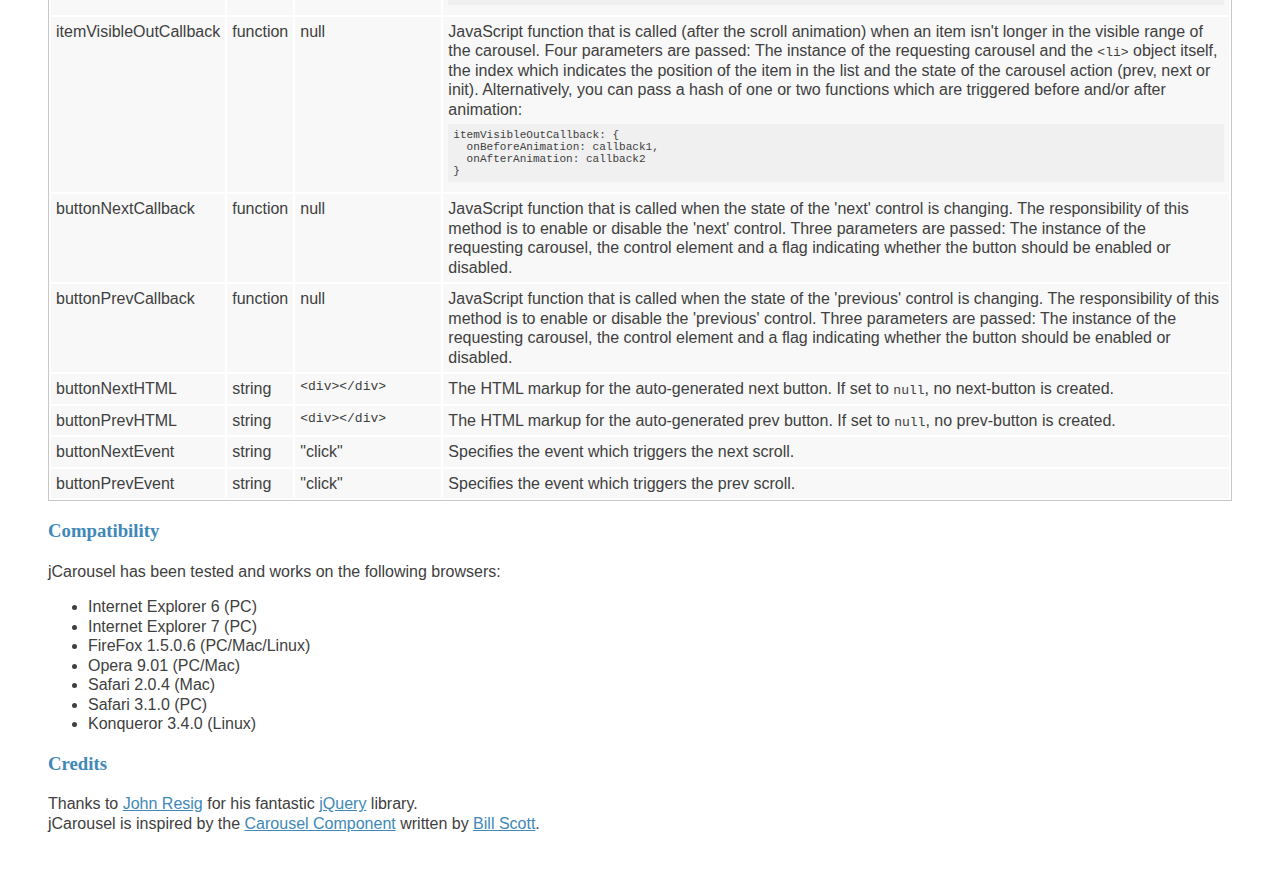
<file: jqu/jcarousel/index.html>
<!DOCTYPE html PUBLIC "-//W3C//DTD XHTML 1.0 Transitional//EN"
  "http://www.w3.org/TR/xhtml1/DTD/xhtml1-transitional.dtd">
<html xmlns="http://www.w3.org/1999/xhtml" xml:lang="en-us">
<head>
<title>jCarousel - Riding carousels with jQuery</title>
<meta http-equiv="Content-Type" content="text/html; charset=iso-8859-1">
<link href="style.css" rel="stylesheet" type="text/css">
</head>
<body>
<div id="wrap">
  <h1>jCarousel</h1>
  <h2>Riding carousels with jQuery</h2>
  <p><strong>Author:</strong> <a href="http://sorgalla.com">Jan Sorgalla</a><br />
    <strong>Version:</strong> 0.2.4 (<a href="changelog.html">Changelog</a>)<br />
    <strong>Download:</strong> <a href="http://sorgalla.com/projects/download.php?jcarousel">jcarousel.tar.gz</a> or <a href="http://sorgalla.com/projects/download-zip.php?jcarousel">jcarousel.zip</a><br />
    <strong>Licence:</strong> Dual licensed under the <a href="http://www.opensource.org/licenses/mit-license.php">MIT</a>
    and <a href="http://www.opensource.org/licenses/gpl-license.php">GPL</a> licenses.</p>

  <a name="Contents"></a>
  <h3>Contents</h3>
    <ol>
    <li><a href="#Introduction">Introduction</a></li>
    <li><a href="#Examples">Examples</a></li>
    <li><a href="#Getting-Started">Getting started</a></li>
    <li><a href="#Dynamic-Content-Loading">Dynamic content loading</a></li>
    <li><a href="#Configuration">Configuration</a></li>
    <li><a href="#Compatibility">Compatibility</a></li>
    <li><a href="#Credits">Credits</a></li>
  </ol>

  <a name="Introduction"></a>
  <h3>Introduction</h3>
  <p>jCarousel is a <a href="http://jquery.com">jQuery</a> plugin for controlling
    a list of items in horizontal or vertical order. The items, which can be static
    HTML content or loaded with (or without) AJAX, can be scrolled back and forth
    (with or without animation).</p>

  <a name="Examples"></a>
    <h3>Examples</h3>
  <p>The following examples illustrate the possibilities of jCarousel:</p>
  <noscript>
  <p style="color:red">You need JavaScript enabled to see the carousel</p>
  </noscript>
  <ul>
    <li><strong>Static Examples</strong>
      <ul>
        <li><a href="examples/static_simple.html">Simple carousel</a></li>
        <li><a href="examples/static_vertical.html">Vertical carousel</a></li>
        <li><a href="examples/static_circular.html">Circular carousel</a></li>
        <li><a href="examples/static_auto.html">Carousel with autoscrolling</a></li>
        <li><a href="examples/static_callbacks.html">Carousel illustrating the
          callback functions</a></li>
        <li><a href="examples/static_controls.html">Carousel with external controls</a></li>
        <li><a href="examples/static_start.html">Carousel with custom start position</a></li>
        <li><a href="examples/static_multiple.html">Multiple carousels on one page</a></li>
      </ul>
    </li>
    <li><strong>Dynamic Examples</strong>
      <ul>
        <li><a href="examples/dynamic_javascript.html">Carousel with dynamic content
          loading via JavaScript</a></li>
        <li><a href="examples/dynamic_ajax.html">Carousel with dynamic content
          loading via Ajax</a></li>
        <li><a href="examples/dynamic_ajax_php.html">Carousel with dynamic content
          loading via Ajax from a PHP script</a></li>
        <li><a href="examples/dynamic_flickr_feed.html">Carousel with dynamic
          content loading via Ajax from the Flickr photo stream</a></li>
        <li><a href="examples/dynamic_flickr_api.html">Carousel with dynamic content
          loading via Ajax from the Flickr API</a></li>
      </ul>
    </li>
    <li><strong>Special Examples</strong>
      <ul>
        <li><a href="examples/special_circular.html">Circular dynamic carousel</a></li>
        <li><a href="examples/special_textscroller.html">Using jCarousel as a
          Textscroller</a></li>
        <li><a href="examples/special_flexible.html">Flexible carousel</a></li>
        <li><a href="examples/special_thickbox.html">jCarousel and Thickbox 3</a></li>
        <li><a href="examples/special_easing.html">Carousel with custom animation
          effect</a></li>
      </ul>
    </li>
  </ul>

  <a name="Getting-Started"></a>
  <h3>Getting started</h3>
  <p>To use the jCarousel component, include the <a href="http://jquery.com">jQuery</a>
    library, the jCarousel source file and a jCarousel skin stylesheet file inside the <code>&lt;head&gt;</code> tag
    of your HTML document:</p>
  <pre>
&lt;script type=&quot;text/javascript&quot; src=&quot;/path/to/jquery-1.4.2.min.js&quot;&gt;&lt;/script&gt;
&lt;script type=&quot;text/javascript&quot; src=&quot;/path/to/lib/jquery.jcarousel.min.js&quot;&gt;&lt;/script&gt;
&lt;link rel=&quot;stylesheet&quot; type=&quot;text/css&quot; href=&quot;/path/to/skin/skin.css&quot; /&gt;
</pre>
  <p>The download package contains some example skin packages. Feel free to build your own skins based on it.</p>
	<p>jCarousel expects a very basic HTML markup structure inside your HTML document:</p>
  <pre>
&lt;ul id=&quot;mycarousel&quot; class=&quot;jcarousel-skin-<em>name</em>&quot;&gt
   &lt;!-- The content goes in here --&gt;
&lt;/ul&gt;
</pre>
  <p>jCarousel automatically wraps the required HTML markup around the list. The
    class attribute applies the jCarousel skin <em>&quot;name&quot;</em> to the
    carousel.</p>
    <p> To setup jCarousel, add the following code inside the <code>&lt;head&gt;</code>
    tag of your HTML document:</p>
    <pre>
&lt;script type=&quot;text/javascript&quot;&gt;
jQuery(document).ready(function() {
    jQuery('#mycarousel').jcarousel({
        // Configuration goes here
    });
});
&lt;/script&gt;
</pre>
    <p> jCarousel accepts a lot of configuration options, see chapter "<a href="#Configuration">Configuration</a>"
    for further informations.</p>
    <p>After jCarousel has been initialised, the fully created markup in
    the DOM is:</p>
    <pre>
&lt;div class=&quot;jcarousel-skin-<em>name</em>&quot;&gt;
  &lt;div class=&quot;jcarousel-container&quot;&gt;
    &lt;div class=&quot;jcarousel-clip&quot;&gt;
      &lt;ul class=&quot;jcarousel-list&quot;&gt;
        &lt;li class=&quot;jcarousel-item-1&quot;&gt;First item&lt;/li&gt;
        &lt;li class=&quot;jcarousel-item-2&quot;&gt;Second item&lt;/li&gt;
      &lt;/ul&gt;
    &lt;/div&gt;
    &lt;div disabled=&quot;disabled&quot; class=&quot;jcarousel-prev jcarousel-prev-disabled&quot;&gt;&lt;/div&gt;
    &lt;div class=&quot;jcarousel-next&quot;&gt;&lt;/div&gt;
  &lt;/div&gt;
&lt;/div&gt;
</pre>

  <p>As you can see, there are some elements added which have assigned classes
    (in addition to the classes you may have already assigned manually). Feel
    free to design your carousel with the classes you can see above.</p>
    <h4>Note:</h4>
  <ul>
    <li>The skin class &quot;jcarousel-skin-<em>name&quot;</em> has been moved
      from the <code>&lt;ul&gt;</code> to the top <code>&lt;div&gt;</code> element.</li>
    <li>The last 2 nested <code>&lt;div&gt;</code>'s under <code>&lt;div class=&quot;jcarousel-container&quot;&gt;</code>
        are the next/prev buttons of the carousel. The first one illustrates a disabled button, the second an enabled one. The disabled
        button has the attribute
      <code>disabled</code> (which actually makes no sense for <code>&lt;div&gt;</code>
      elements, but you can also use <code>&lt;button&gt;</code> elements or
      whatever  you want) as well as the additional class <code>jcarousel-prev-disabled</code>
      (or <code>jcarousel-next-disabled</code>).</li>
    <li>All <code>&lt;li&gt;</code> elements of the list have the class <code></code><code>jcarousel-item-<em>n</em></code>
      assigned where <code><em>n</em></code> represents the position in the list.</li>
    <li>Not shown here is, that all classes are followed by additional classes with a suffix
      dependent on the orientation of the carousel, ie. <code>&lt;ul class=&quot;jcarousel-list
      jcarousel-list-horizontal&quot;&gt;</code> for a horizontal carousel.</li>
  </ul>

  <a name="Dynamic-Content-Loading"></a>
  <h3>Dynamic content loading</h3>
  <p>By passing the callback function <code>itemLoadCallback</code> as configuration
    option, you are able to dynamically create <code>&lt;li&gt;</code> items for the content.</p>
  <pre>
&lt;script type=&quot;text/javascript&quot;&gt;
jQuery(document).ready(function() {
    jQuery('#mycarousel').jcarousel({
        itemLoadCallback: itemLoadCallbackFunction
    });
});
&lt;/script&gt;</pre>
  <p><code>itemLoadCallbackFunction</code> is a JavaScript function that is called
    when the carousel requests a set of items to be loaded. Two parameters are
    passed: The instance of the requesting carousel and a flag which indicates
    the current state of the carousel ('init', 'prev' or 'next').</p>
    <pre>
&lt;script type=&quot;text/javascript&quot;&gt;
function itemLoadCallbackFunction(carousel, state)
{
    for (var i = carousel.first; i &lt;= carousel.last; i++) {
        // Check if the item already exists
        if (!carousel.has(i)) {
            // Add the item
            carousel.add(i, &quot;I'm item #&quot; + i);
        }
    }
};
&lt;/script&gt;</pre>
    <p>jCarousel contains a convenience method <code>add()</code> that can be
      passed the index of the item to create and the innerHTML string of the
      item to be
    created. If the item already exists, it just updates the innerHTML. You can
      access the index of the first and last visible element by the public variables <code>carousel.first</code> and <code>carousel.last</code>.
  </p>
    <a name="Accessing-The-Jcarousel-Instance"></a>
    <h3>Accessing the jCarousel instance</h3>
    <p>The instance of the carousel will be stored with the <code>data()</code> method of jQuery under the key <code>jcarousel</code> for a simple access.</p>
    <p>If you have created a carousel like:</p>
    <pre>
jQuery(document).ready(function() {
    jQuery('#mycarousel').jcarousel();
});</pre>
    <p>You can access the instance with:</p>
    <pre>
var carousel = jQuery('#mycarousel').data('jcarousel');</pre>
    <p>You can also access methods of the instance directly, for example the <code>add()</code> method:
    <pre>
var index = 1;
var html = 'My content of item no. 1';
jQuery('#mycarousel').jcarousel('add', index, html);</pre>

    <a name="Configuration"></a>
    <h3>Configuration</h3>
  <p> jCarousel accepts a list of options to control the appearance and behaviour
    of the carousel. Here is the list of options you may set: </p>
  <table>
    <thead>
      <tr>
        <th>Property</th>
        <th>Type</th>
        <th>Default</th>
        <th>Description</th>
      </tr>
      <tr>
        <td>vertical</td>
        <td>bool</td>
        <td>false</td>
        <td>Specifies wether the carousel appears in horizontal or vertical orientation.
          Changes the carousel from a left/right style to a up/down style carousel.</td>
      </tr>
      <tr>
        <td>start</td>
        <td>integer</td>
        <td>1</td>
        <td>The index of the item to start with.</td>
      </tr>
      <tr>
        <td>offset</td>
        <td>integer</td>
        <td>1</td>
        <td>The index of the first available item at initialisation.</td>
      </tr>
    </thead>
    <tbody>
      <tr>
        <td>size</td>
        <td>integer</td>
        <td><em>Number of existing &lt;li&gt; elements if size is not passed explicitly</em></td>
        <td>The number of total items.</td>
      </tr>
      <tr>
        <td>scroll</td>
        <td>integer</td>
        <td>3</td>
        <td>The number of items to scroll by.</td>
      </tr>
      <tr>
        <td>visible</td>
        <td>integer</td>
        <td>null</td>
        <td>If passed, the width/height of the items will be calculated and set
          depending on the width/height of the clipping, so that exactly that
          number of items will be visible.</td>
      </tr>
      <tr>
        <td>animation</td>
        <td>mixed</td>
        <td>&quot;fast&quot;</td>
        <td>The speed of the scroll animation as string in jQuery terms (<code>&quot;slow&quot;</code>
          or <code>&quot;fast&quot;</code>) or milliseconds as integer
           (See <a href="http://docs.jquery.com/effects/animate">jQuery Documentation</a>).
            If set to 0, animation is turned off.</td>
      </tr>
      <tr>
        <td>easing</td>
        <td>string</td>
        <td>null</td>
        <td>The name of the easing effect that you want to use (See <a href="http://docs.jquery.com/effects/animate">jQuery
          Documentation</a>).</td>
      </tr>
      <tr>
        <td>auto</td>
        <td>integer</td>
        <td>0</td>
        <td>Specifies how many seconds to periodically autoscroll the content.
          If set to <code>0</code> (default) then autoscrolling is turned off.
        </td>
      </tr>
      <tr>
        <td>wrap</td>
        <td>string</td>
        <td>null</td>
        <td>Specifies whether to wrap at the first/last item (or both) and jump
          back to the start/end. Options are <code>&quot;first&quot;</code>, <code>&quot;last&quot;</code>
          or <code>&quot;both&quot;</code> as string. If set to <code>null</code>,
          wrapping is turned off (default). You can also pass <code>&quot;circular&quot;</code>
          as option to enable support for circular carousels. See the example
          <a href="examples/special_circular.html">Circular carousel</a> on how
          to implement it.</td>
      </tr>
      <tr>
        <td>initCallback</td>
        <td>function</td>
        <td>null</td>
        <td>JavaScript function that is called right after initialisation of the
          carousel. Two parameters are passed: The instance of the requesting
          carousel and the state of the carousel initialisation (init, reset or
          reload)</td>
      </tr>
      <tr>
        <td>itemLoadCallback</td>
        <td>function</td>
        <td>null</td>
        <td>JavaScript function that is called when the carousel requests a set
          of items to be loaded. Two parameters are passed: The instance of the
          requesting carousel and the state of the carousel action (prev, next
          or init). Alternatively, you can pass a hash of one or two functions
          which are triggered before and/or after animation:
          <pre>
itemLoadCallback: {
  onBeforeAnimation: callback1,
  onAfterAnimation: callback2
}</pre> </td>
      </tr>
      <tr>
        <td>itemFirstInCallback </td>
        <td>function</td>
        <td>null</td>
        <td>JavaScript function that is called (after the scroll animation) when
          an item becomes the first one in the visible range of the carousel.
          Four parameters are passed: The instance of the requesting carousel
          and the <code>&lt;li&gt;</code> object itself, the index which indicates
          the position of the item in the list and the state of the carousel action
          (prev, next or init). Alternatively, you can pass a hash of one or two
          functions which are triggered before and/or after animation:
          <pre>
itemFirstInCallback: {
  onBeforeAnimation: callback1,
  onAfterAnimation: callback2
}</pre> </td>
      </tr>
      <tr>
        <td>itemFirstOutCallback</td>
        <td>function</td>
        <td>null</td>
        <td>JavaScript function that is called (after the scroll animation) when
          an item isn't longer the first one in the visible range of the carousel.
          Four parameters are passed: The instance of the requesting carousel
          and the <code>&lt;li&gt;</code> object itself, the index which indicates
          the position of the item in the list and the state of the carousel action
          (prev, next or init). Alternatively, you can pass a hash of one or two
          functions which are triggered before and/or after animation:
          <pre>
itemFirstOutCallback: {
  onBeforeAnimation: callback1,
  onAfterAnimation: callback2
}</pre> </td>
      </tr>
      <tr>
        <td>itemLastInCallback</td>
        <td>function</td>
        <td>null</td>
        <td>JavaScript function that is called (after the scroll animation) when
          an item becomes the last one in the visible range of the carousel. Four
          parameters are passed: The instance of the requesting carousel and the
          <code>&lt;li&gt;</code> object itself, the index which indicates the
          position of the item in the list and the state of the carousel action
          (prev, next or init). Alternatively, you can pass a hash of one or two
          functions which are triggered before and/or after animation:
          <pre>
itemLastInCallback: {
  onBeforeAnimation: callback1,
  onAfterAnimation: callback2
}</pre> </td>
      </tr>
      <tr>
        <td>itemLastOutCallback</td>
        <td>function</td>
        <td>null</td>
        <td>JavaScript function that is called when an item isn't longer the last
          one in the visible range of the carousel. Four parameters are passed:
          The instance of the requesting carousel and the <code>&lt;li&gt;</code>
          object itself, the index which indicates the position of the item in
          the list and the state of the carousel action (prev, next or init).
          Alternatively, you can pass a hash of one or two functions which are
          triggered before and/or after animation:
          <pre>
itemLastOutCallback: {
  onBeforeAnimation: callback1,
  onAfterAnimation: callback2
}</pre> </td>
      </tr>
      <tr>
        <td>itemVisibleInCallback</td>
        <td>function</td>
        <td>null</td>
        <td>JavaScript function that is called (after the scroll animation) when
          an item is in the visible range of the carousel. Four parameters are
          passed: The instance of the requesting carousel and the <code>&lt;li&gt;</code>
          object itself, the index which indicates the position of the item in
          the list and the state of the carousel action (prev, next or init).
          Alternatively, you can pass a hash of one or two functions which are
          triggered before and/or after animation:
          <pre>
itemVisibleInCallback: {
  onBeforeAnimation: callback1,
  onAfterAnimation: callback2
}</pre> </td>
      </tr>
      <tr>
        <td>itemVisibleOutCallback</td>
        <td>function</td>
        <td>null</td>
        <td>JavaScript function that is called (after the scroll animation) when
          an item isn't longer in the visible range of the carousel. Four parameters
          are passed: The instance of the requesting carousel and the <code>&lt;li&gt;</code>
          object itself, the index which indicates the position of the item in
          the list and the state of the carousel action (prev, next or init).
          Alternatively, you can pass a hash of one or two functions which are
          triggered before and/or after animation:
          <pre>
itemVisibleOutCallback: {
  onBeforeAnimation: callback1,
  onAfterAnimation: callback2
}</pre> </td>
      </tr>
      <tr>
        <td>buttonNextCallback</td>
        <td>function</td>
        <td>null</td>
        <td>JavaScript function that is called when the state of the 'next' control
          is changing. The responsibility of this method is to enable or disable
          the 'next' control. Three parameters are passed: The instance of the
          requesting carousel, the control element and a flag indicating whether
          the button should be enabled or disabled.</td>
      </tr>
      <tr>
        <td>buttonPrevCallback</td>
        <td>function</td>
        <td>null</td>
        <td>JavaScript function that is called when the state of the 'previous'
          control is changing. The responsibility of this method is to enable
          or disable the 'previous' control. Three parameters are passed: The
          instance of the requesting carousel, the control element and a flag
          indicating whether the button should be enabled or disabled.</td>
      </tr>
      <tr>
        <td>buttonNextHTML</td>
        <td>string</td>
        <td><code>&lt;div&gt;&lt;/div&gt;</code></td>
        <td>The HTML markup for the auto-generated next button. If set to <code>null</code>,
          no next-button is created.</td>
      </tr>
      <tr>
        <td>buttonPrevHTML</td>
        <td>string</td>
        <td><code>&lt;div&gt;&lt;/div&gt;</code></td>
        <td>The HTML markup for the auto-generated prev button. If set to <code>null</code>,
          no prev-button is created.</td>
      </tr>
      <tr>
        <td>buttonNextEvent</td>
        <td>string</td>
        <td>&quot;click&quot;</td>
        <td>Specifies the event which triggers the next scroll.</td>
      </tr>
      <tr>
        <td>buttonPrevEvent</td>
        <td>string</td>
        <td>&quot;click&quot;</td>
        <td>Specifies the event which triggers the prev scroll.</td>
      </tr>
    </tbody>
  </table>

  <a name="Compatibility"></a>
  <h3>Compatibility</h3>
    <p>jCarousel has been tested and works on the following browsers:</p>
    <ul>
    <li>Internet Explorer 6 (PC)</li>
    <li>Internet Explorer 7 (PC)</li>
    <li>FireFox 1.5.0.6 (PC/Mac/Linux)</li>
    <li>Opera 9.01 (PC/Mac)</li>
    <li>Safari 2.0.4 (Mac)</li>
    <li>Safari 3.1.0 (PC)</li>
    <li>Konqueror 3.4.0 (Linux)</li>
  </ul>

  <a name="Credits"></a>
  <h3>Credits</h3>
  <p>Thanks to <a href="http://ejohn.org">John Resig</a> for his fantastic <a href="http://jquery.com">jQuery</a>
    library. <br>
    jCarousel is inspired by the <a href="http://billwscott.com/carousel/">Carousel
    Component</a> written by <a href="http://looksgoodworkswell.com">Bill Scott</a>.</p>
</div>
</body>
</html>
</file>
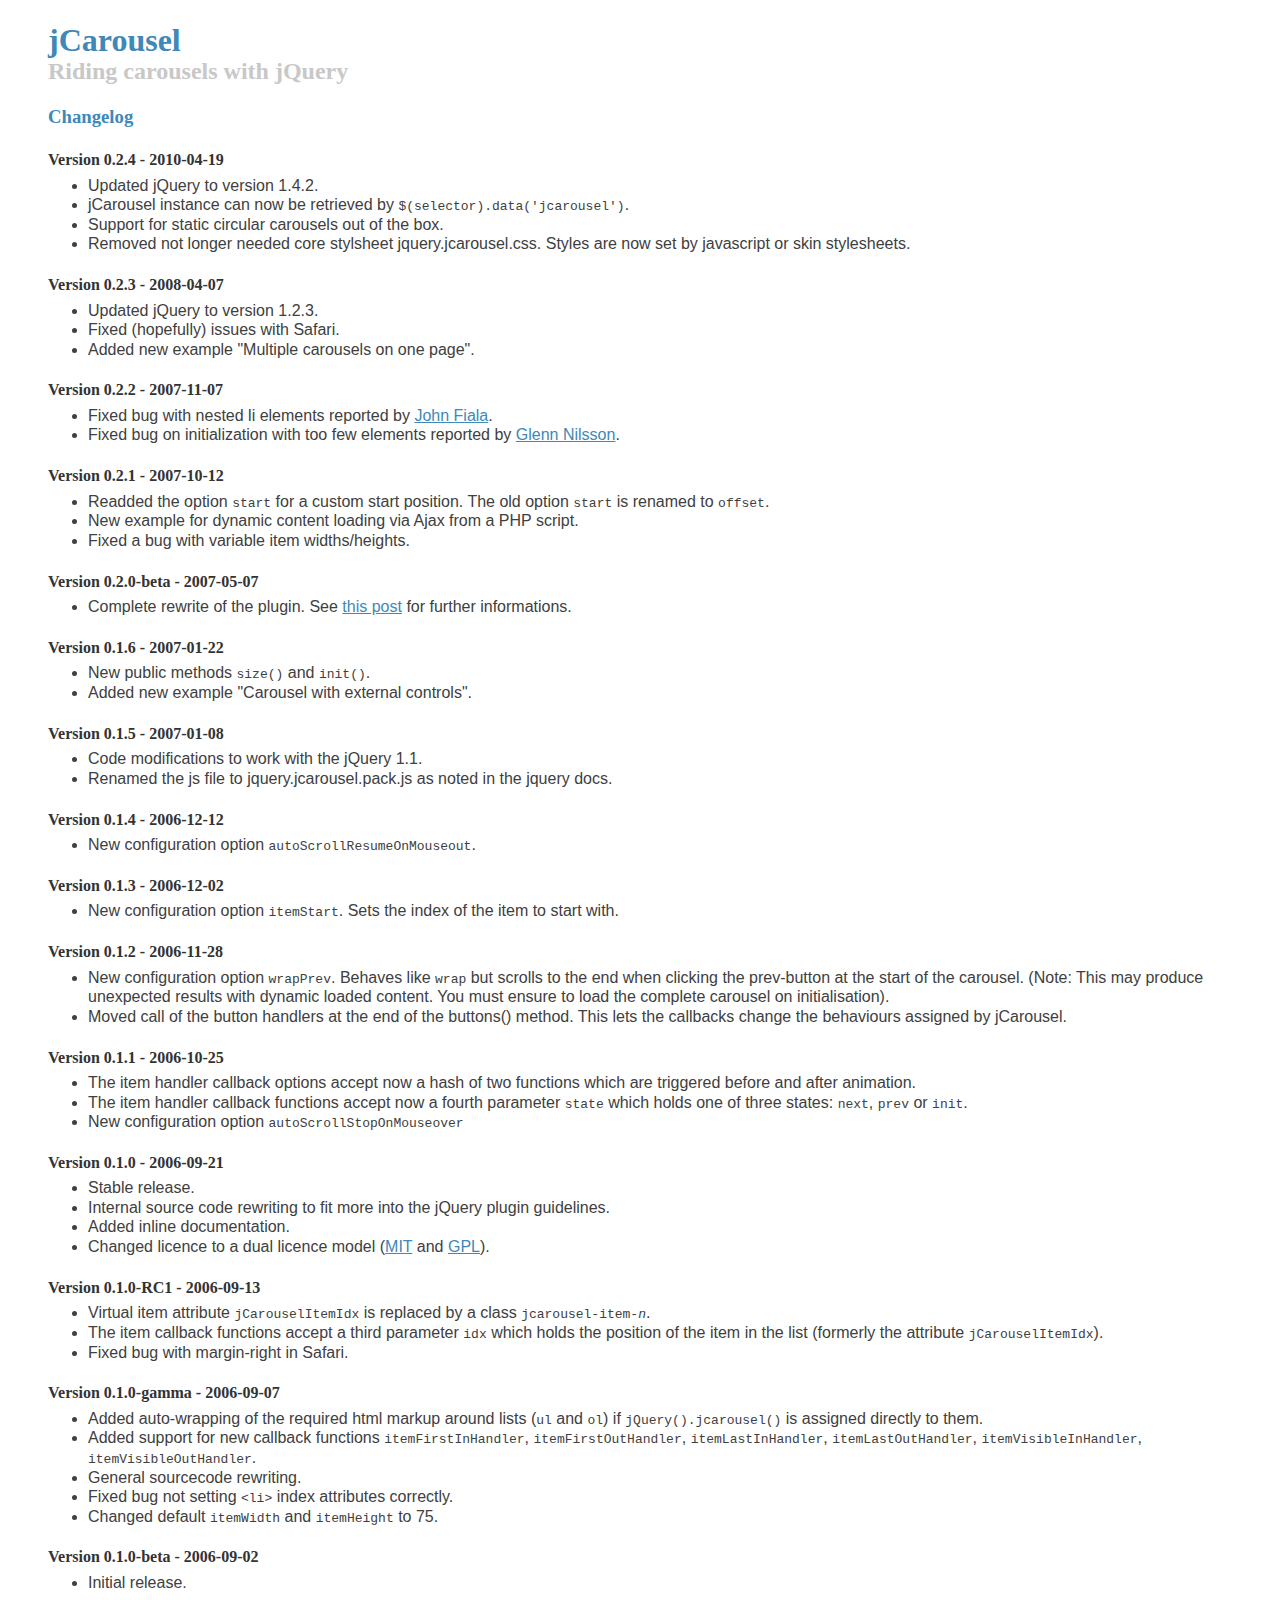
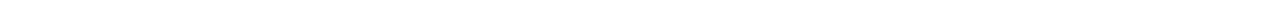
<file: jqu/jcarousel/changelog.html>
<!DOCTYPE html PUBLIC "-//W3C//DTD XHTML 1.0 Transitional//EN"
  "http://www.w3.org/TR/xhtml1/DTD/xhtml1-transitional.dtd">
<html xmlns="http://www.w3.org/1999/xhtml" xml:lang="en-us">
<head>
<title>jCarousel: Changelog</title>
<link href="style.css" rel="stylesheet" type="text/css">
</head>
<body>
<div id="wrap">
  <h1>jCarousel</h1>
  <h2>Riding carousels with jQuery</h2>
	<h3>Changelog</h3>
	<h4>Version 0.2.4 - 2010-04-19</h4>
    <ul>
    <li>Updated jQuery to version 1.4.2.</li>
    <li>jCarousel instance can now be retrieved by <code>$(selector).data('jcarousel')</code>.</li>
    <li>Support for static circular carousels out of the box.</li>
    <li>Removed not longer needed core stylsheet jquery.jcarousel.css. Styles are now set by javascript or skin stylesheets.</li>
  </ul>
	<h4>Version 0.2.3 - 2008-04-07</h4>
    <ul>
    <li>Updated  jQuery to version 1.2.3.</li>
    <li>Fixed (hopefully) issues with Safari<a href="http://sorgalla.com/2007/10/12/jcarousel-021/#comment-2222"></a>.</li>
    <li>Added new example &quot;Multiple carousels on one page&quot;.</li>
  </ul>
    <h4>Version 0.2.2 - 2007-11-07</h4>
  <ul>
    <li>Fixed bug with nested li elements reported by <a href="http://sorgalla.com/2007/10/12/jcarousel-021/#comment-2222">John
      Fiala</a>.</li>
    <li>Fixed bug on initialization with too few elements reported by <a href="http://groups.google.com/group/jquery-en/browse_thread/thread/455edd3814bf2d9c/86f35001bb483024">Glenn
      Nilsson</a>.</li>
  </ul>
	<h4>Version 0.2.1 - 2007-10-12</h4>
  <ul>
    <li>Readded the option <code>start</code> for a custom start position. The
      old option <code>start</code> is renamed to <code>offset</code>.</li>
    <li>New example for dynamic content loading via Ajax from a PHP script.</li>
    <li>Fixed a bug with variable item widths/heights.</li>
  </ul>

	<h4>Version 0.2.0-beta - 2007-05-07</h4>
  <ul>
    <li>Complete rewrite of the plugin. See <a href="http://sorgalla.com/2007/05/07/jcarousel-020-beta/">this post</a> for further informations.</li>
	</ul>
	<h4>Version 0.1.6 - 2007-01-22</h4>
  <ul>
    <li>New public methods <code>size()</code> and <code>init()</code>.</li>
		<li>Added new example &quot;Carousel with external controls&quot;.</li>
  </ul>
	<h4>Version 0.1.5 - 2007-01-08</h4>
  <ul>
    <li>Code modifications to work with the jQuery 1.1.</li>
    <li>Renamed the js file to jquery.jcarousel.pack.js as noted in the jquery docs.</li>
  </ul>
  <h4>Version 0.1.4 - 2006-12-12</h4>
  <ul>
    <li>New configuration option <code>autoScrollResumeOnMouseout</code>.</li>
  </ul>
	<h4>Version 0.1.3 - 2006-12-02</h4>
  <ul>
    <li>New configuration option <code>itemStart</code>. Sets the index of the
      item to start with.</li>
  </ul>
	<h4>Version 0.1.2 - 2006-11-28</h4>
  <ul>
    <li>New configuration option <code>wrapPrev</code>. Behaves like <code>wrap</code>
      but scrolls to the end when clicking the prev-button at the start of the
      carousel. (Note: This may produce unexpected results with dynamic loaded
      content. You must ensure to load the complete carousel on initialisation).</li>
    <li>Moved call of the button handlers at the end of the buttons() method.
      This lets the callbacks change the behaviours assigned by jCarousel.</li>
  </ul>
	<h4>Version 0.1.1 - 2006-10-25</h4>
  <ul>
		<li>The item handler callback options accept now a hash of two functions which
		  are triggered before and after animation.</li>
    <li>The item handler callback functions accept now a fourth parameter <code>state</code> which
      holds one of three states: <code>next</code>, <code>prev</code> or <code>init</code>.</li>
    <li>New configuration option <code>autoScrollStopOnMouseover</code></li>
  </ul>
	<h4>Version 0.1.0 - 2006-09-21</h4>
  <ul>
		<li>Stable release.</li>
    <li>Internal source code rewriting to fit more into the jQuery
      plugin guidelines.</li>
    <li>Added inline documentation.</li>
    <li>Changed licence to a dual licence model (<a href="http://www.opensource.org/licenses/mit-license.php">MIT</a> and <a href="http://www.opensource.org/licenses/gpl-license.php">GPL</a>).</li>
  </ul>
	<h4>Version 0.1.0-RC1 - 2006-09-13</h4>
  <ul>
		<li>Virtual item attribute <code>jCarouselItemIdx</code> is replaced by a class <code>jcarousel-item-<em>n</em></code>.</li>
    <li>The item callback functions accept a third parameter <code>idx</code> which
	    holds the position of the item in the list (formerly the attribute <code>jCarouselItemIdx</code>).</li>
	  <li>Fixed bug with margin-right in Safari.</li>
  </ul>
	<h4>Version 0.1.0-gamma - 2006-09-07</h4>
  <ul>
    <li>Added auto-wrapping of the required html markup around lists (<code>ul</code>
      and <code>ol</code>) if <code>jQuery().jcarousel()</code> is assigned directly to them.</li>
		<li>Added support for new callback functions <code>itemFirstInHandler</code>, <code>itemFirstOutHandler</code>, <code>itemLastInHandler</code>, <code>itemLastOutHandler</code>, <code>itemVisibleInHandler</code>, <code>itemVisibleOutHandler</code>.</li>
		<li>General sourcecode rewriting.</li>
		<li>Fixed bug not setting <code>&lt;li&gt;</code> index attributes correctly.</li>
		<li>Changed default <code>itemWidth</code> and <code>itemHeight</code> to 75.</li>
  </ul>
	<h4>Version 0.1.0-beta - 2006-09-02</h4>
  <ul>
	  <li>Initial release.</li>
	</ul>
</div>
</body>
</html>
</file>
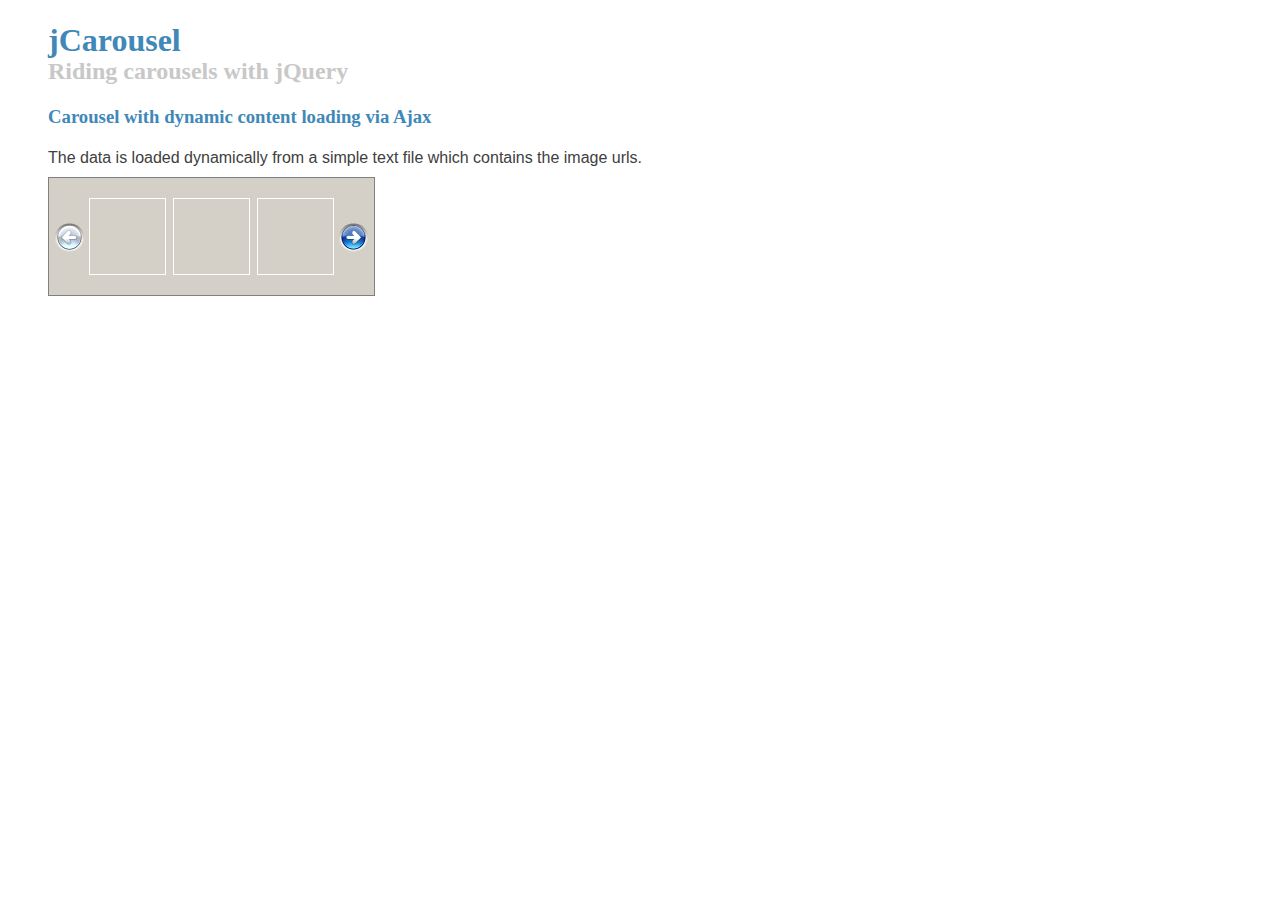
<file: jqu/jcarousel/examples/dynamic_ajax_php.html>
<!DOCTYPE html PUBLIC "-//W3C//DTD XHTML 1.0 Transitional//EN"
  "http://www.w3.org/TR/xhtml1/DTD/xhtml1-transitional.dtd">
<html xmlns="http://www.w3.org/1999/xhtml" xml:lang="en-us">
<head>
<title>jCarousel Examples</title>
<link href="../style.css" rel="stylesheet" type="text/css" />

<!--
  jQuery library
-->
<script type="text/javascript" src="../lib/jquery-1.4.2.min.js"></script>

<!--
  jCarousel library
-->
<script type="text/javascript" src="../lib/jquery.jcarousel.min.js"></script>

<!--
  jCarousel skin stylesheet
-->
<link rel="stylesheet" type="text/css" href="../skins/ie7/skin.css" />

<script type="text/javascript">

function mycarousel_itemLoadCallback(carousel, state)
{
    // Check if the requested items already exist
    if (carousel.has(carousel.first, carousel.last)) {
        return;
    }

    jQuery.get(
        'dynamic_ajax_php.php',
        {
            first: carousel.first,
            last: carousel.last
        },
        function(xml) {
            mycarousel_itemAddCallback(carousel, carousel.first, carousel.last, xml);
        },
        'xml'
    );
};

function mycarousel_itemAddCallback(carousel, first, last, xml)
{
    // Set the size of the carousel
    carousel.size(parseInt(jQuery('total', xml).text()));

    jQuery('image', xml).each(function(i) {
        carousel.add(first + i, mycarousel_getItemHTML(jQuery(this).text()));
    });
};

/**
 * Item html creation helper.
 */
function mycarousel_getItemHTML(url)
{
    return '<img src="' + url + '" width="75" height="75" alt="" />';
};

jQuery(document).ready(function() {
    jQuery('#mycarousel').jcarousel({
        // Uncomment the following option if you want items
        // which are outside the visible range to be removed
        // from the DOM.
        // Useful for carousels with MANY items.

        // itemVisibleOutCallback: {onAfterAnimation: function(carousel, item, i, state, evt) { carousel.remove(i); }},
        itemLoadCallback: mycarousel_itemLoadCallback
    });
});

</script>
</head>
<body>
<div id="wrap">
  <h1>jCarousel</h1>
  <h2>Riding carousels with jQuery</h2>

  <h3>Carousel with dynamic content loading via Ajax</h3>
  <p>
    The data is loaded dynamically from a simple text file which contains the image urls.
  </p>

  <div id="mycarousel" class="jcarousel-skin-ie7">
    <ul>
      <!-- The content will be dynamically loaded in here -->
    </ul>
  </div>

</div>
</body>
</html>
</file>
<file: jqu/jcarousel/style.css>
html, body {
    min-height: 100%;
    height: auto !important;
    height: 100%;
}

body {
    font: 100.01% "Trebuchet MS", Trebuchet, Tahoma, Verdana, Arial, sans-serif;
    color: #333;
    padding: 0;
}

body * {
    line-height:1.22em;
}

h1, h2, h3, h4, h5, h6 {
    font-family: Georgia, "Times New Roman", Times, serif;
    color:#4088b8;
    clear: both;
}

h1 {
}

h2 {
    color: #c8c8c8;
		margin-top: -25px;
}

h3 {
}

h4 {
    color: #333;
    margin-bottom: -10px;
}

p {
    margin: 10px 0;
    clear: both;
}

ul, ol {
    margin-left 0;
}

ul ul {
    margin-bottom: 20px;
}

#wrap {
    color: #404040;
    /*margin: 0 12%;*/
    margin: 20px 40px;
}

a {
    color: #4088b8;
}

table {
    font-size: inherit;
    border: 1px solid #c8c8c8;
}

th {
    background: #d8d8d8;
    text-align: left;
    padding: 5px;
    white-space: nowrap;
}

td {
    background: #f8f8f8;
    text-align: left;
    padding: 5px;
    vertical-align: top;
}

select, input, textarea {
    font: 99% "Trebuchet MS", Trebuchet, Tahoma, Verdana, Arial, sans-serif;
}

pre, code, tt, dt {
    font: 100% monospace;
    margin: 20px 0;
}

pre, blockquote {
    padding: 15px;
    background-color: #f0f0f0;
    margin: 20px 0;
    -moz-border-radius: 10px;
}

td pre {
    font: 85% monospace;
    padding: 5px;
    margin: 5px 0;
}
</file>
<file: jqu/jcarousel/skins/ie7/skin.css>
.jcarousel-skin-ie7 .jcarousel-container {
    -moz-border-radius: 10px;
    background: #D4D0C8;
    border: 1px solid #808080;
}

.jcarousel-skin-ie7 .jcarousel-container-horizontal {
    width: 245px;
    padding: 20px 40px;
}

.jcarousel-skin-ie7 .jcarousel-container-vertical {
    width: 75px;
    height: 245px;
    padding: 40px 20px;
}

.jcarousel-skin-ie7 .jcarousel-clip-horizontal {
    width:  245px;
    height: 77px;
}

.jcarousel-skin-ie7 .jcarousel-clip-vertical {
    width:  77px;
    height: 245px;
}

.jcarousel-skin-ie7 .jcarousel-item {
    width: 75px;
    height: 75px;
    border: 1px solid #fff;
}

.jcarousel-skin-ie7 .jcarousel-item:hover {
    border-color: #808080;
}

.jcarousel-skin-ie7 .jcarousel-item-horizontal {
    margin-right: 7px;
}

.jcarousel-skin-ie7 .jcarousel-item-vertical {
    margin-bottom: 7px;
}

.jcarousel-skin-ie7 .jcarousel-item-placeholder {
}

/**
 *  Horizontal Buttons
 */
.jcarousel-skin-ie7 .jcarousel-next-horizontal {
    position: absolute;
    top: 43px;
    right: 5px;
    width: 32px;
    height: 32px;
    cursor: pointer;
    background: transparent url(next-horizontal.gif) no-repeat 0 0;
}

.jcarousel-skin-ie7 .jcarousel-next-horizontal:hover {
    background-position: -32px 0;
}

.jcarousel-skin-ie7 .jcarousel-next-horizontal:active {
    background-position: -64px 0;
}

.jcarousel-skin-ie7 .jcarousel-next-disabled-horizontal,
.jcarousel-skin-ie7 .jcarousel-next-disabled-horizontal:hover,
.jcarousel-skin-ie7 .jcarousel-next-disabled-horizontal:active {
    cursor: default;
    background-position: -96px 0;
}

.jcarousel-skin-ie7 .jcarousel-prev-horizontal {
    position: absolute;
    top: 43px;
    left: 5px;
    width: 32px;
    height: 32px;
    cursor: pointer;
    background: transparent url(prev-horizontal.gif) no-repeat 0 0;
}

.jcarousel-skin-ie7 .jcarousel-prev-horizontal:hover {
    background-position: -32px 0;
}

.jcarousel-skin-ie7 .jcarousel-prev-horizontal:active {
    background-position: -64px 0;
}

.jcarousel-skin-ie7 .jcarousel-prev-disabled-horizontal,
.jcarousel-skin-ie7 .jcarousel-prev-disabled-horizontal:hover,
.jcarousel-skin-ie7 .jcarousel-prev-disabled-horizontal:active {
    cursor: default;
    background-position: -96px 0;
}

/**
 *  Vertical Buttons
 */
.jcarousel-skin-ie7 .jcarousel-next-vertical {
    position: absolute;
    bottom: 5px;
    left: 43px;
    width: 32px;
    height: 32px;
    cursor: pointer;
    background: transparent url(next-vertical.gif) no-repeat 0 0;
}

.jcarousel-skin-ie7 .jcarousel-next-vertical:hover {
    background-position: 0 -32px;
}

.jcarousel-skin-ie7 .jcarousel-next-vertical:active {
    background-position: 0 -64px;
}

.jcarousel-skin-ie7 .jcarousel-next-disabled-vertical,
.jcarousel-skin-ie7 .jcarousel-next-disabled-vertical:hover,
.jcarousel-skin-ie7 .jcarousel-next-disabled-vertical:active {
    cursor: default;
    background-position: 0 -96px;
}

.jcarousel-skin-ie7 .jcarousel-prev-vertical {
    position: absolute;
    top: 5px;
    left: 43px;
    width: 32px;
    height: 32px;
    cursor: pointer;
    background: transparent url(prev-vertical.gif) no-repeat 0 0;
}

.jcarousel-skin-ie7 .jcarousel-prev-vertical:hover {
    background-position: 0 -32px;
}

.jcarousel-skin-ie7 .jcarousel-prev-vertical:active {
    background-position: 0 -64px;
}

.jcarousel-skin-ie7 .jcarousel-prev-disabled-vertical,
.jcarousel-skin-ie7 .jcarousel-prev-disabled-vertical:hover,
.jcarousel-skin-ie7 .jcarousel-prev-disabled-vertical:active {
    cursor: default;
    background-position: 0 -96px;
}
</file>
